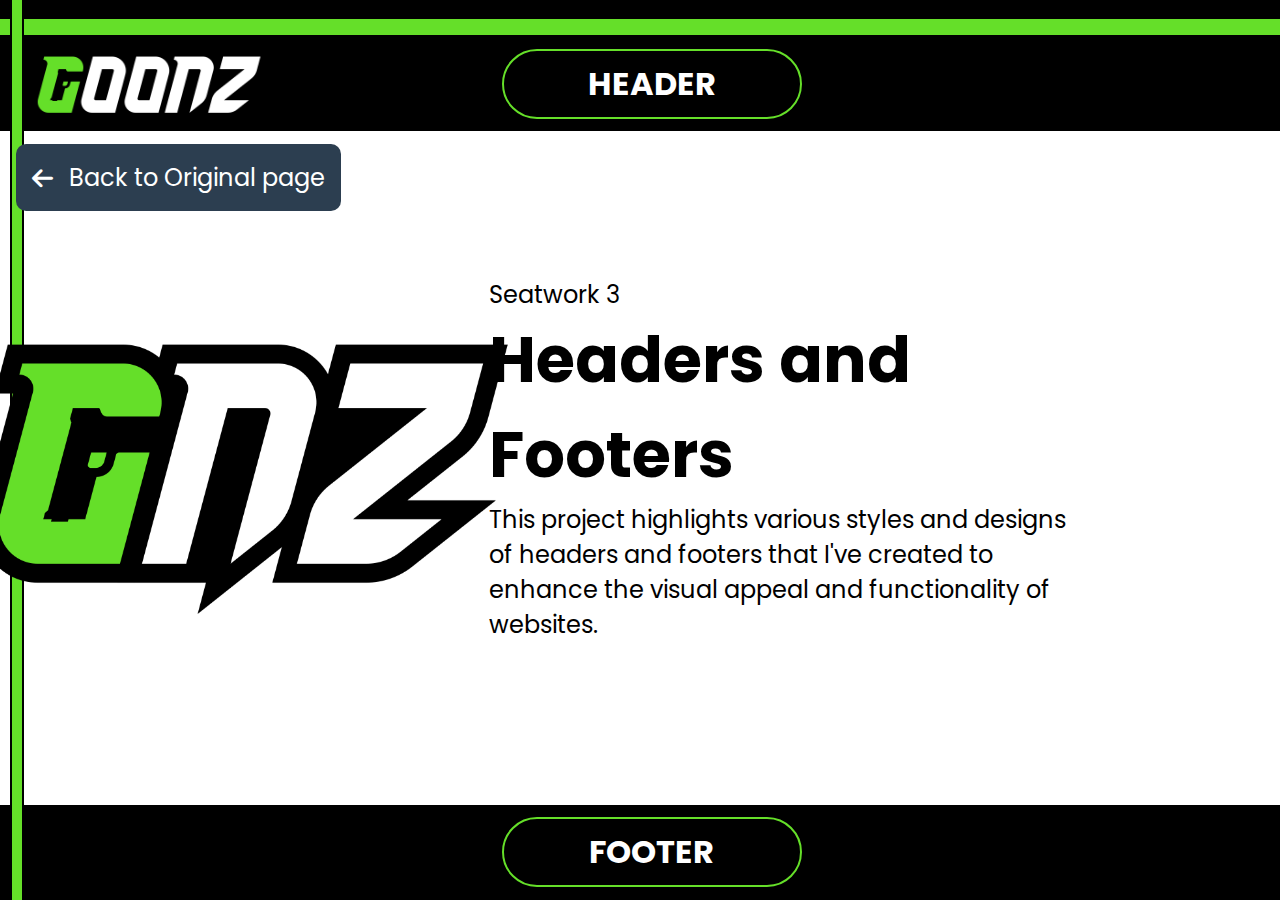
<file: index.html>
<!DOCTYPE html>
<html lang="en">
<head>
    <meta charset="UTF-8">
    <meta name="viewport" content="width=device-width, initial-scale=1.0">
    <title>Header and Footer</title>
    <link rel="stylesheet" href="./assets/css/style.css">
    <link rel="stylesheet" href="./assets/css/nav-final.css">
    <link rel="preconnect" href="https://fonts.googleapis.com">
    <link rel="preconnect" href="https://fonts.gstatic.com" crossorigin>
    <link href="https://fonts.googleapis.com/css2?family=Poppins:ital,wght@0,100;0,200;0,300;0,400;0,500;0,600;0,700;0,800;0,900;1,100;1,200;1,300;1,400;1,500;1,600;1,700;1,800;1,900&display=swap" rel="stylesheet">
    <link rel="stylesheet" href="https://cdnjs.cloudflare.com/ajax/libs/font-awesome/6.5.2/css/all.min.css"/>
</head>
<body>

    <a href="https://notblinkzzz.github.io/WD-Finals/pages/projects/" class="nav-orig"><i class="fa-solid fa-arrow-left"></i><p>	Back to Original page</p></a>

    <div class="first-col-div-container">
        <div class="top-div">
        </div>
        <div class="mid-div">
        </div>
        <div class="bot-div">
            <div class="top-div-container">
                <p>a</p>
            </div>
            <div class="center-div-container">
            </div>
            <div class="bottom-div-container">
            </div>
        </div>
    </div>
    <div class="second-col-div-container">

    </div>
    <div class="third-col-div-container">
        <div class="top-div">
        </div>
        <div class="mid-div">
        </div>
        <div class="bot-div">       <!--dito contents-->
            <div class="top-div-container">
                <div class="img-div">
                    <img src="./assets/img/goonz-b.png" class="logo">
                </div>
                <div class="button-div">
                    <a href="./pages/header-gallery/index.html"><button type="button"><span></span>HEADER </button></a>
                </div>
                <div class="fill">
                </div>
            </div>
            <div class="center-div-container">
                <div class="left-container">
                    <img src="./assets/img/gnz-a.png" class="logo">
                </div>
                <div class="center-container">
                    <div class="for-center">
                        <p>Seatwork 3</p>
                        <h1>Headers and Footers</h1>
                        <p class="sentence">This project highlights various styles and designs of headers and footers that I've created to enhance the visual appeal and functionality of websites.</p>
                    </div>
                </div>
            </div>
            <div class="bottom-div-container">
                <div class="button-div">
                    <a href="./pages/footer-gallery/index.html"><button type="button"><span></span>FOOTER </button></a>
                </div>
            </div>
        </div>
    </div>
</body>
</html>
</file>
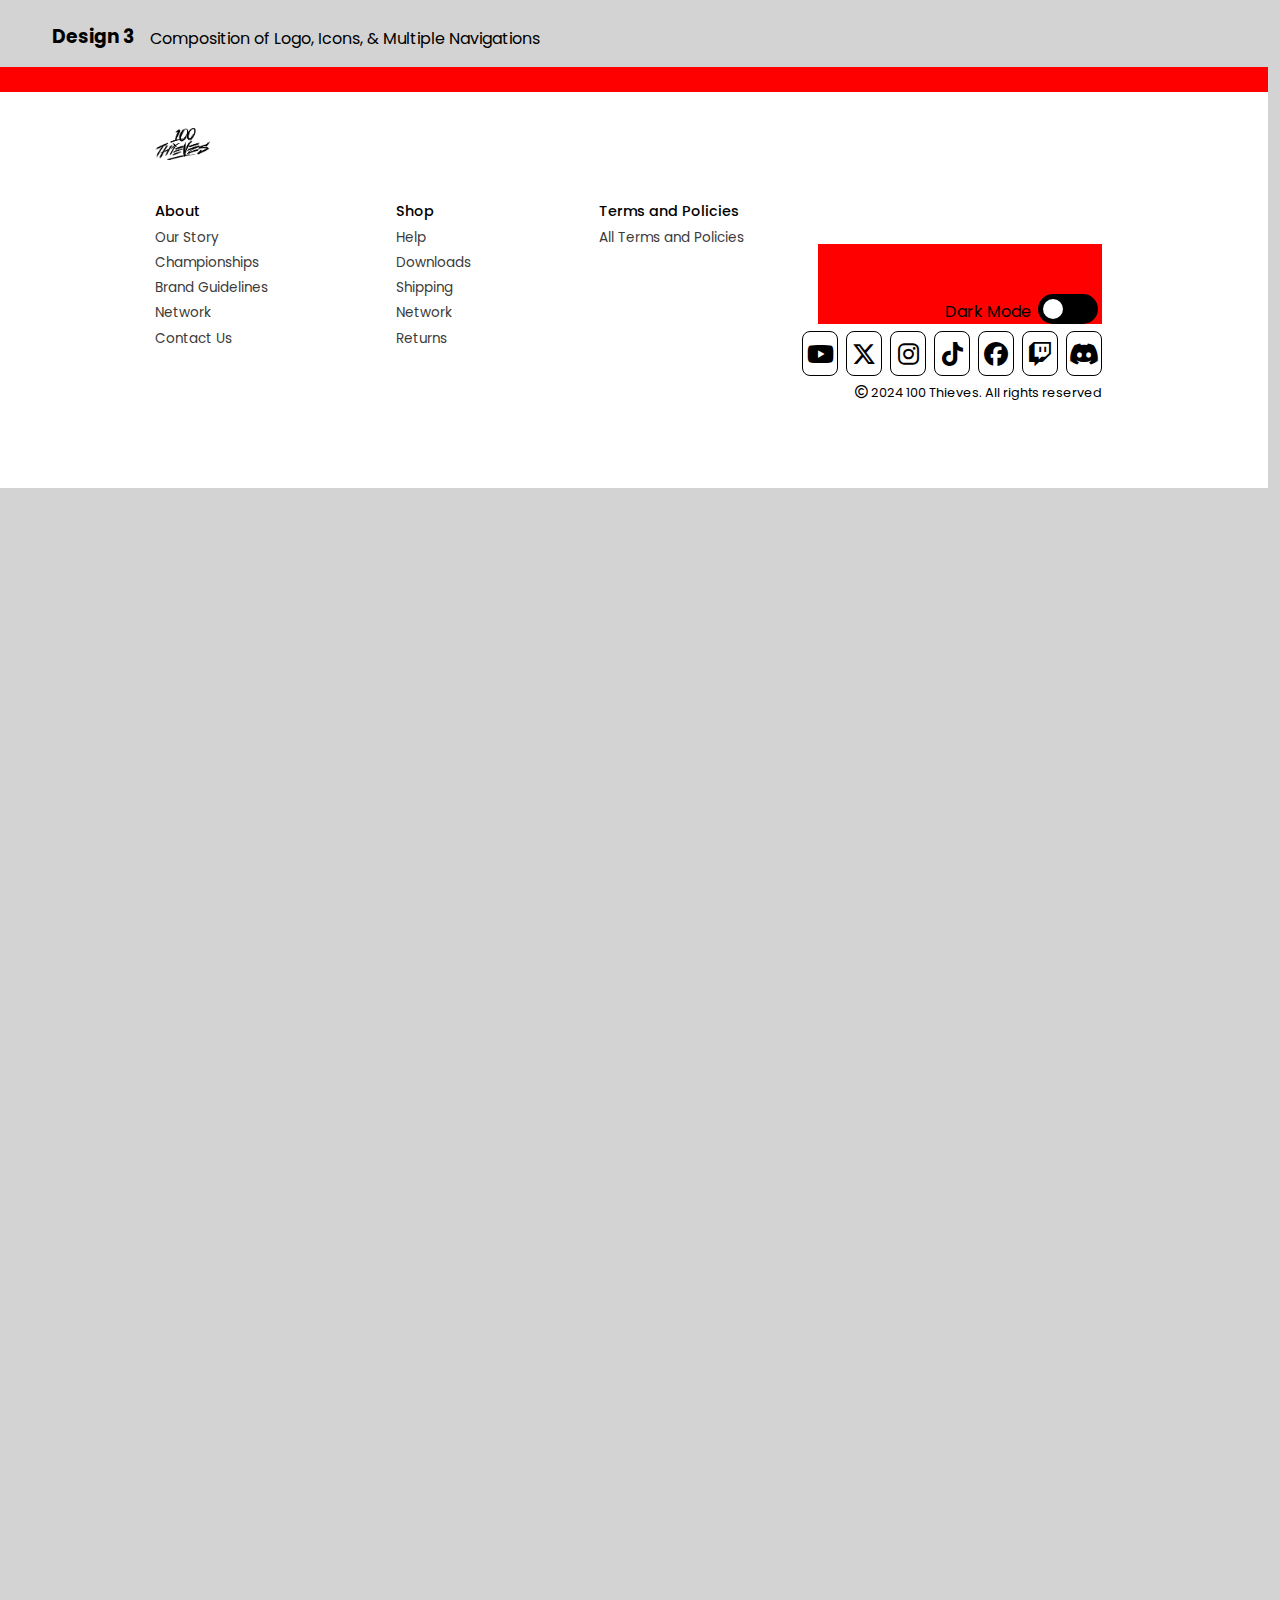
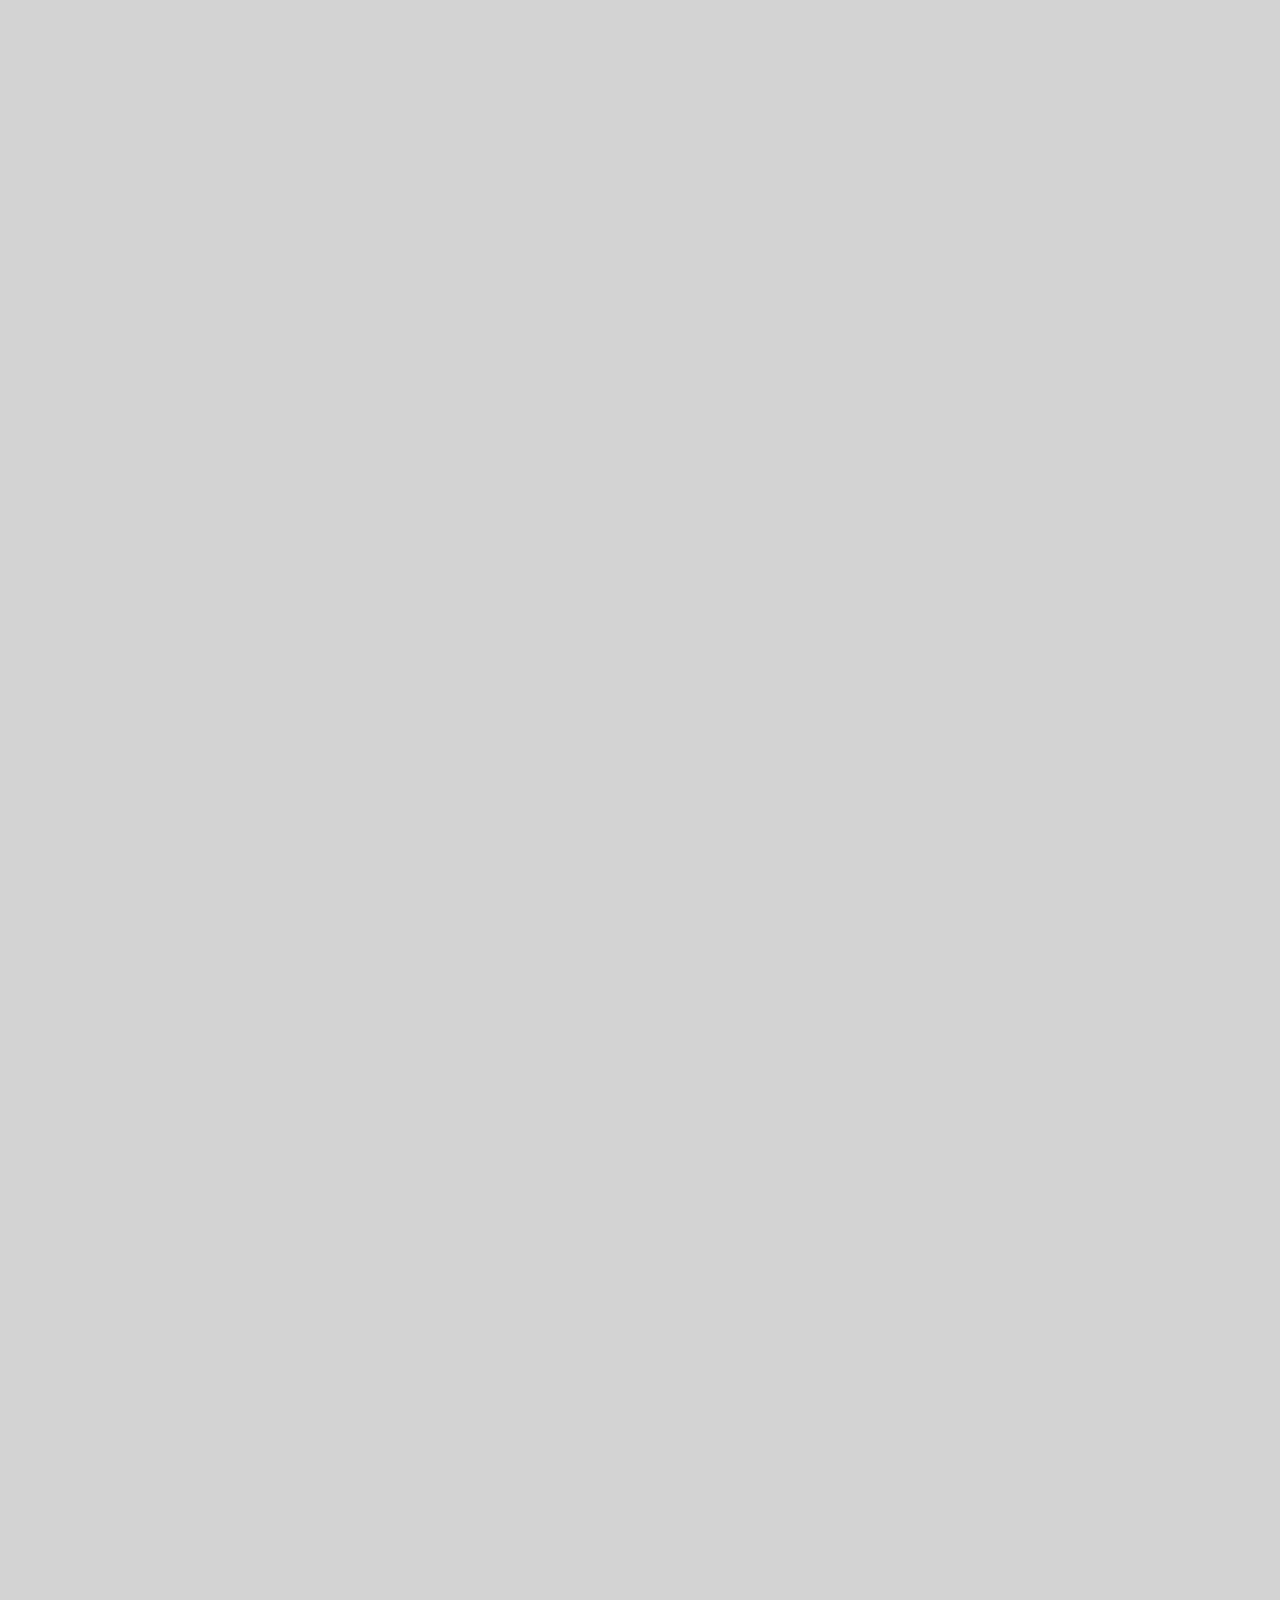
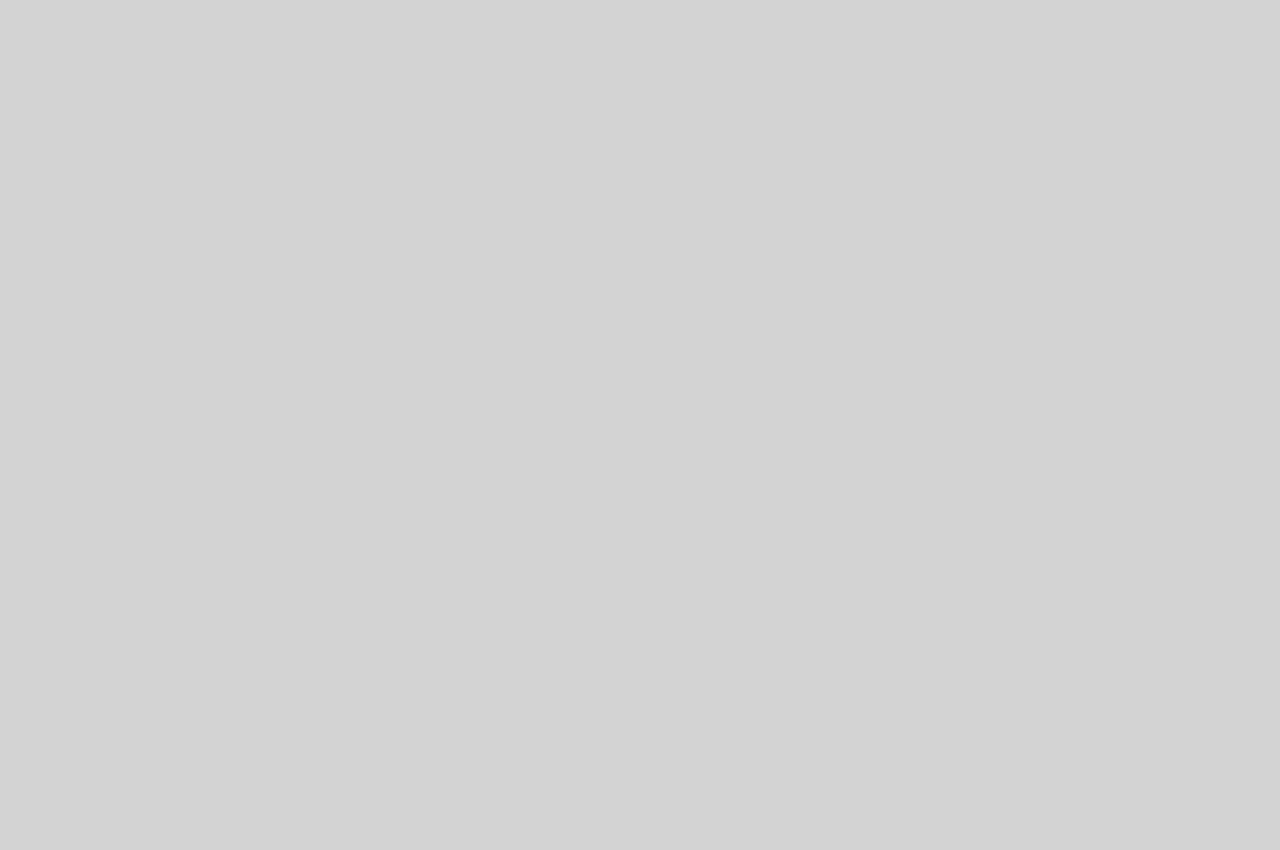
<file: pages/footer-gallery copy/index.html>
<!DOCTYPE html>
<html lang="en">
<head>
    <meta charset="UTF-8">
    <meta name="viewport" content="width=device-width, initial-scale=1.0">
    <title>Footer</title>
        <link rel="stylesheet" href="./assets/css/style.css">
    <link rel="preconnect" href="https://fonts.googleapis.com">
    <link rel="preconnect" href="https://fonts.gstatic.com" crossorigin>
    <link href="https://fonts.googleapis.com/css2?family=Poppins:ital,wght@0,100;0,200;0,300;0,400;0,500;0,600;0,700;0,800;0,900;1,100;1,200;1,300;1,400;1,500;1,600;1,700;1,800;1,900&display=swap" rel="stylesheet">
    <link rel="stylesheet" href="https://cdnjs.cloudflare.com/ajax/libs/font-awesome/6.5.2/css/all.min.css"/>
</head>
<body>
    <section class="design-three-section">
        <h3>Design 3</h3>
        <p>Composition of Logo, Icons, & Multiple Navigations</p>
    </section>
    <div class="container">
        <input type="checkbox" id="darkmode-toggle">
        <label for="darkmode-toggle"></label>
        <header class="design-three-animated-footer">
            <div class="top-div-container">
                <img src="./assets/img/100-thieves-seeklogo.png" class="logo">
            </div>
            <div class="bottom-div-container">
                <div class="left-div-container">
                    <div class="first-col pad">
                        <h1>About</h1>
                        <a href="#">Our Story</a>
                        <a href="#">Championships</a>
                        <a href="#">Brand Guidelines</a>
                        <a href="#">Network</a>
                        <a href="#">Contact Us</a>
                    </div>
                    <div class="second-col pad">
                        <h1>Shop</h1>
                        <a href="#">Help</a>
                        <a href="#">Downloads</a>
                        <a href="#">Shipping</a>
                        <a href="#">Network</a>
                        <a href="#">Returns</a>
                    </div>
                    <div class="third-col pad">
                        <h1>Terms and Policies</h1>
                        <a href="#">All Terms and Policies</a>
                    </div>
                </div>
                <div class="right-div-container">
                    <div class="top-div">
                        <p>Dark Mode</p>

                    </div>
                    <div class="middle-div">
                        <a href=""><i class="fa-brands fa-youtube contents"></i></a>
                        <a href=""><i class="fa-brands fa-x-twitter contents"></i></a>
                        <a href=""><i class="fa-brands fa-instagram contents"></i></a>
                        <a href=""><i class="fa-brands fa-tiktok contents"></i></a>
                        <a href=""><i class="fa-brands fa-facebook contents"></i></a>
                        <a href=""><i class="fa-brands fa-twitch contents"></i></a>
                        <a href=""><i class="fa-brands fa-discord contents"></i></a>
                    </div>
                    <div class="bottom-div">
                        <p class="left-p"><i class="fa-regular fa-copyright"></i> 2024 100 Thieves. All rights reserved</p>
                    </div>
                </div>
            </div>
        </header>
    </div>


</body>
</html>
</file>
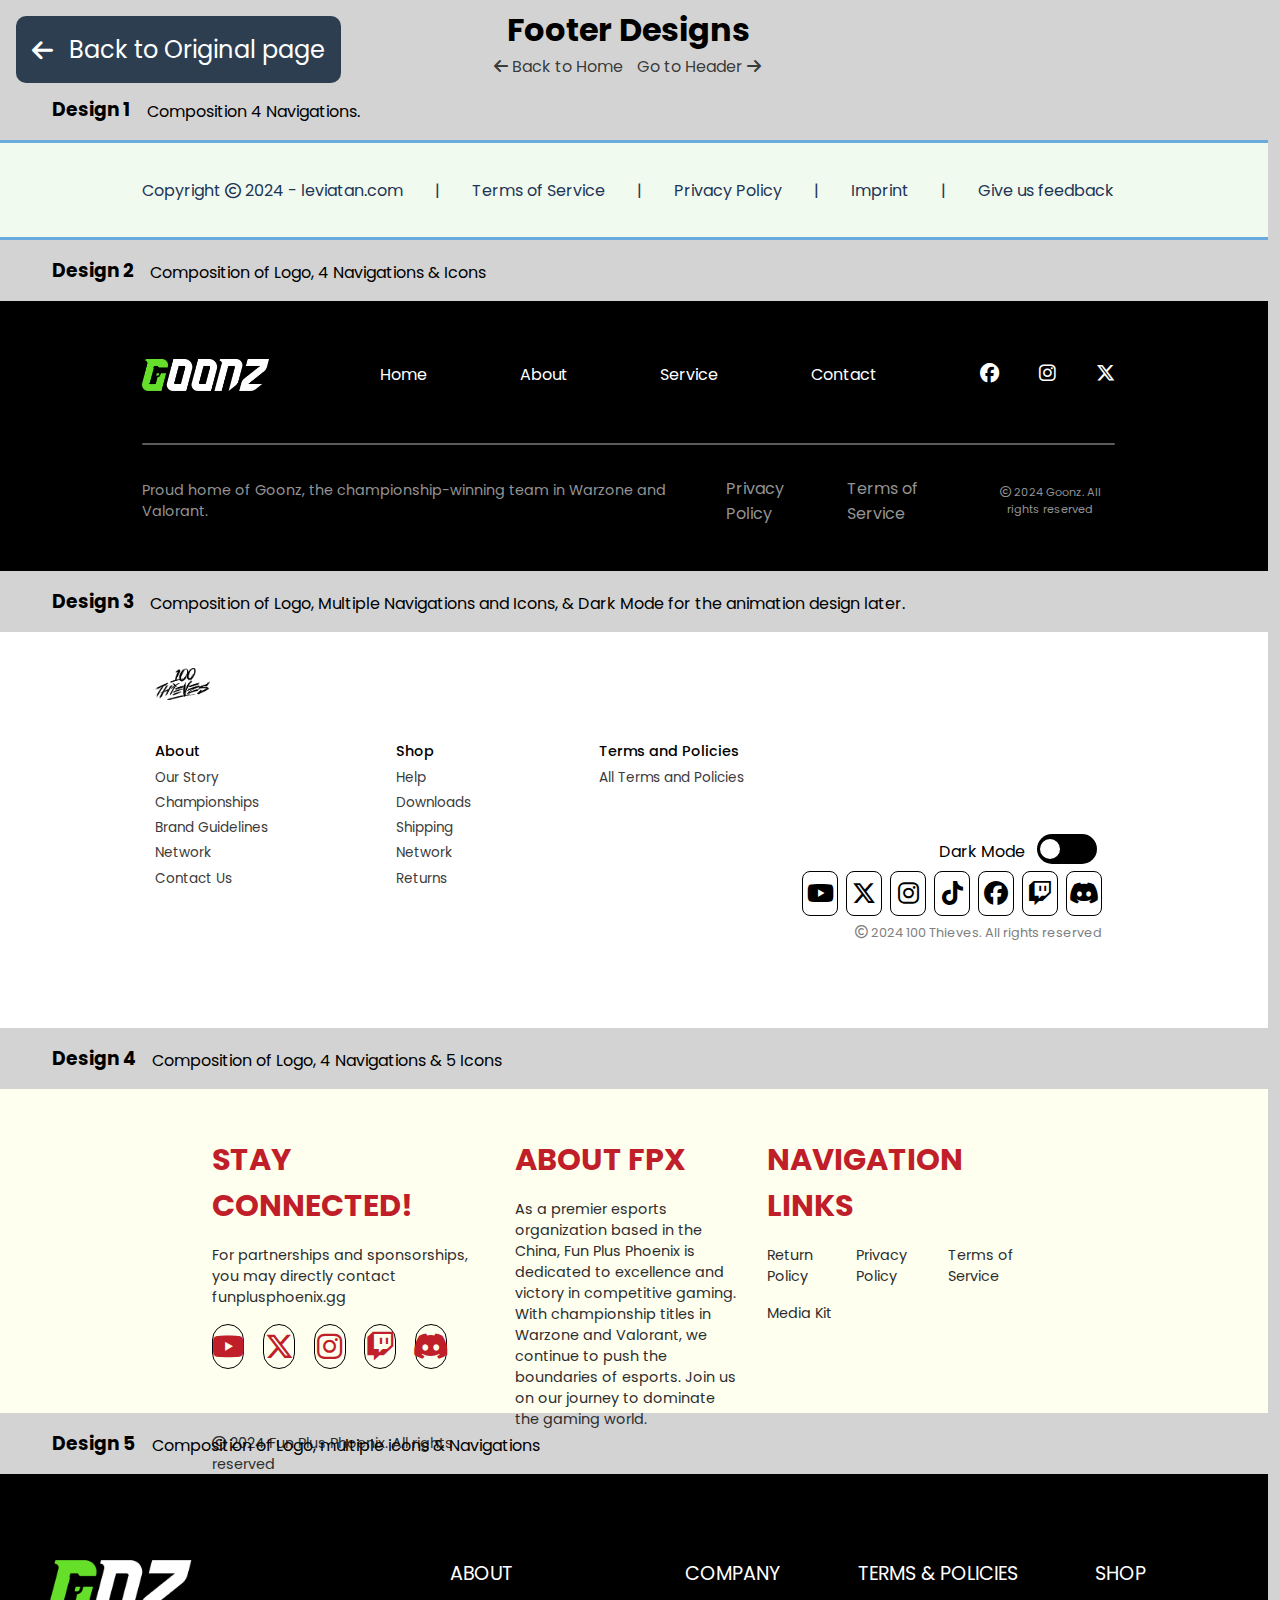
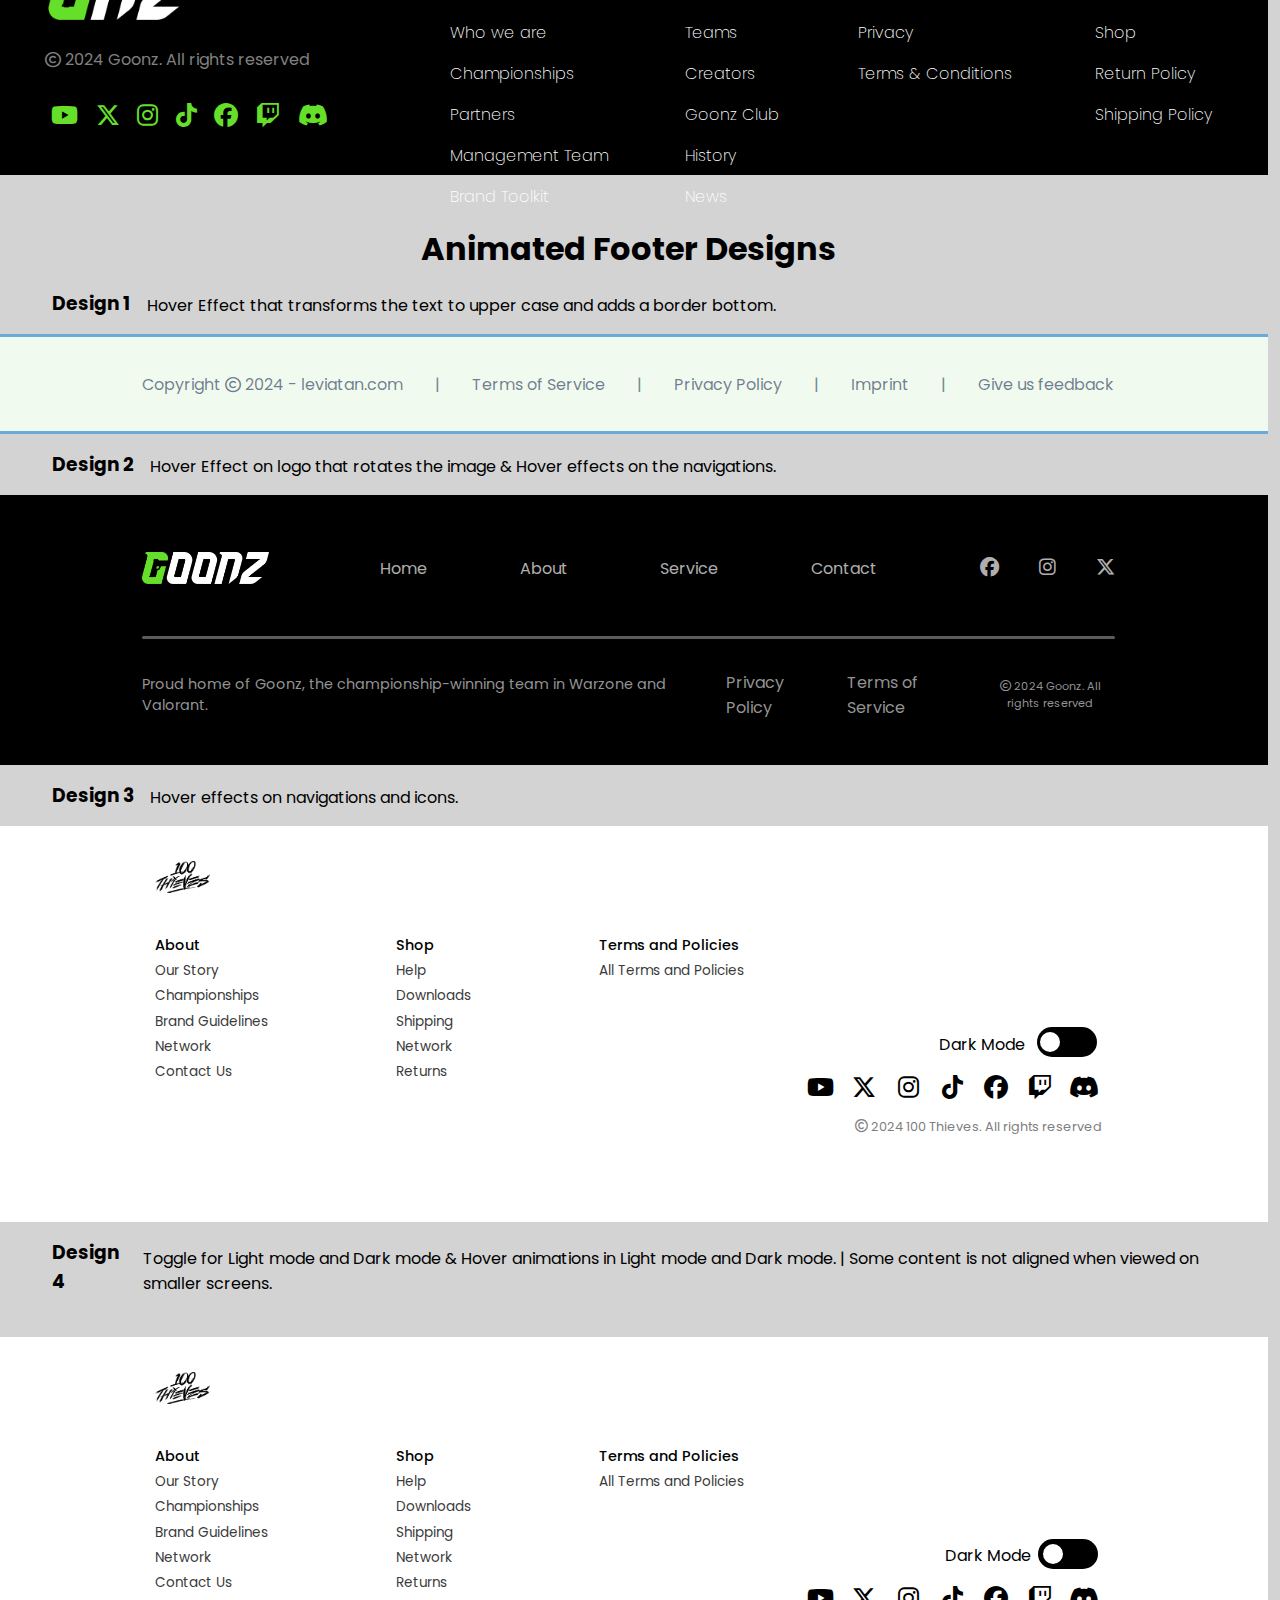
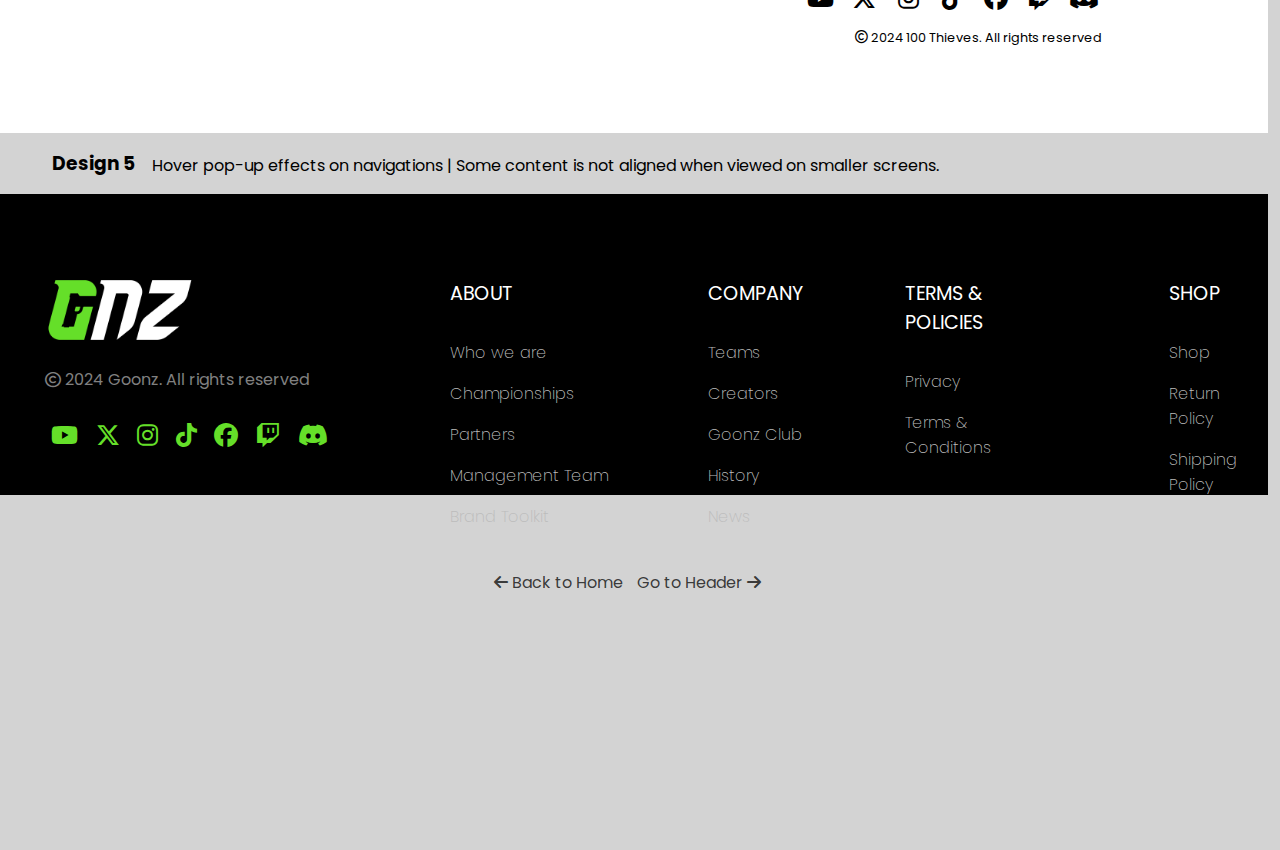
<file: pages/footer-gallery/index.html>
<!DOCTYPE html>
<html lang="en">
<head>
    <meta charset="UTF-8">
    <meta name="viewport" content="width=device-width, initial-scale=1.0">
    <title>Footer</title>
    <link rel="stylesheet" href="./assets/css/style.css">
    <link rel="stylesheet" href="./assets/css/nav-final.css">
    <link rel="preconnect" href="https://fonts.googleapis.com">
    <link rel="preconnect" href="https://fonts.gstatic.com" crossorigin>
    <link href="https://fonts.googleapis.com/css2?family=Poppins:ital,wght@0,100;0,200;0,300;0,400;0,500;0,600;0,700;0,800;0,900;1,100;1,200;1,300;1,400;1,500;1,600;1,700;1,800;1,900&display=swap" rel="stylesheet">
    <link rel="stylesheet" href="https://cdnjs.cloudflare.com/ajax/libs/font-awesome/6.5.2/css/all.min.css"/>
</head>
<body>

    <a href="https://notblinkzzz.github.io/WD-Finals/pages/projects/" class="nav-orig"><i class="fa-solid fa-arrow-left"></i><p>	Back to Original page</p></a>

    <h1 class="footer-designs">Footer Designs</h1>
    <nav class="header-nav">
        <a href="../../index.html" class="back-to-home"><i class="fa-solid fa-arrow-left"></i> Back to Home</a>
        <a href="../../pages/header-gallery/index.html" class="go-to-header"> Go to Header <i class="fa-solid fa-arrow-right"></i></a>
    </nav>

    <section class="design-one-section">                                <!------------------ONE STATIC------------>
        <h3>Design 1</h3>
        <p>Composition 4 Navigations.</p>
    </section>
    <footer class="design-one-footer">
        <nav class="navigation">
            <p class="footer-content">Copyright <i class="fa-regular fa-copyright"></i> 2024 - leviatan.com</p>
            <p class="footer-content"> | </p>
            <a href="#" class="footer-content">Terms of Service</a>
            <p class="footer-content"> | </p>
            <a href="#" class="footer-content">Privacy Policy</a>
            <p class="footer-content"> | </p>
            <a href="#" class="footer-content">Imprint</a>
            <p class="footer-content"> | </p>
            <a href="#" class="footer-content">Give us feedback</a>
        </nav>
    </footer>

    <section class="design-two-section">                      <!------------------TWO STATIC------------>
        <h3>Design 2</h3>
        <p>Composition of Logo, 4 Navigations & Icons</p>
    </section>
    <footer class="design-two-footer">
        <div class="top-div-container">
            <div class="first-row">
                <img src="./assets/img/goonz-a.png" class="logo">
            </div>
            <div class="second-row">
                <nav class="navigation">
                    <a href="" class="navigation-content"> Home </a>
                    <a href="" class="navigation-content"> About </a>
                    <a href="" class="navigation-content"> Service </a>
                    <a href="" class="navigation-content"> Contact </a>
                </nav>
            </div>
            <div class="third-row">
                <a href=""><i class="fa-brands fa-facebook content"></i></a>
                <a href=""><i class="fa-brands fa-instagram content"></i></a>
                <a href=""><i class="fa-brands fa-x-twitter content"></i></a>
            </div>
        </div>
        <div class="line">
        </div>
        <div class="bottom-div-container">
            <div class="first-row">
                <p>Proud home of Goonz, the championship-winning team in Warzone and Valorant.</p>
            </div>
            <div class="second-row">
                <a href="#">Privacy Policy</a>
                <a href="#">Terms of Service</a>
                <p> <i class="fa-regular fa-copyright"></i> 2024 Goonz. All rights reserved</p>
            </div>
        </div>
    </footer>

    <section class="design-three-section">                          <!------------------THREE STATIC------------>
        <h3>Design 3</h3>
        <p>Composition of Logo, Multiple Navigations and Icons, & Dark Mode for the animation design later.</p>
    </section>
    <footer class="design-three-footer">
        <div class="top-div-container">
            <img src="./assets/img/100-thieves-seeklogo.png" class="logo">
        </div>
        <div class="bottom-div-container">
            <div class="left-div-container">
                <div class="first-col pad">
                    <h1>About</h1>
                    <a href="#">Our Story</a>
                    <a href="#">Championships</a>
                    <a href="#">Brand Guidelines</a>
                    <a href="#">Network</a>
                    <a href="#">Contact Us</a>

                </div>
                <div class="second-col pad">
                    <h1>Shop</h1>
                    <a href="#">Help</a>
                    <a href="#">Downloads</a>
                    <a href="#">Shipping</a>
                    <a href="#">Network</a>
                    <a href="#">Returns</a>
                </div>
                <div class="third-col pad">
                    <h1>Terms and Policies</h1>
                    <a href="#">All Terms and Policies</a>
                </div>
            </div>
            <div class="right-div-container">
                <div class="top-div">
                    <div class="text-area">
                        <p>Dark Mode</p>
                    </div>
                    <div class="toggle-div">        <!--FOR TOGGLE BUTTON-->
                        <div class="outer">
                            <div class="inner">
                            </div>
                        </div>
                    </div>
                </div>
                <div class="middle-div">
                    <a href=""><i class="fa-brands fa-youtube contents"></i></a>
                    <a href=""><i class="fa-brands fa-x-twitter contents"></i></a>
                    <a href=""><i class="fa-brands fa-instagram contents"></i></a>
                    <a href=""><i class="fa-brands fa-tiktok contents"></i></a>
                    <a href=""><i class="fa-brands fa-facebook contents"></i></a>
                    <a href=""><i class="fa-brands fa-twitch contents"></i></a>
                    <a href=""><i class="fa-brands fa-discord contents"></i></a>
                </div>
                <div class="bottom-div">
                    <p class="left-p"><i class="fa-regular fa-copyright"></i> 2024 100 Thieves. All rights reserved</p>
                </div>
            </div>
        </div>
    </footer>

    <section class="design-four-section">                      <!------------------FOUR STATIC------------>
        <h3>Design 4</h3>
        <p>Composition of Logo, 4 Navigations & 5 Icons</p>
    </section>
    <footer class="design-four-footer">
            <div class="first-col">
                <h1>STAY CONNECTED!</h1>
                <p>For partnerships and sponsorships, you may directly contact funplusphoenix.gg</p>
                <div class="social-nav">
                    <a href=""><i class="fa-brands fa-youtube contents"></i></a>
                    <a href=""><i class="fa-brands fa-x-twitter contents"></i></a>
                    <a href=""><i class="fa-brands fa-instagram contents"></i></a>
                    <a href=""><i class="fa-brands fa-twitch contents"></i></a>
                    <a href=""><i class="fa-brands fa-discord contents"></i></a>
                </div>
                <p class="padding-p"><i class="fa-regular fa-copyright"></i> 2024 Fun Plus Phoenix. All rights reserved</p>
            </div>
            <div class="second-col">
                <h1>ABOUT FPX</h1>
                <p>As a premier esports organization based in the China, Fun Plus Phoenix is dedicated to excellence and victory in competitive gaming. With championship titles in Warzone and Valorant, we continue to push the boundaries of esports. Join us on our journey to dominate the gaming world. </p>
            </div>
            <div class="third-col">
                <h1>NAVIGATION LINKS</h1>
                <nav class="navigation">
                    <a href="" class="navigation-content"> Return Policy </a>
                    <a href="" class="navigation-content"> Privacy Policy</a>
                    <a href="" class="navigation-content"> Terms of Service </a>
                </nav>
                <a href="" class="navigation-content"> Media Kit </a>
            </div>
    </footer>

    <section class="design-five-section">                               <!------------------FIVE STATIC------------>
        <h3>Design 5</h3>
        <p>Composition of Logo, multiple icons & Navigations</p>
    </section>
    <footer class="design-five-footer">
        <div class="left-div-container">
            <div class="left-top-div-container">
                <img src="./assets/img/gnz-b.png" class="logo">
            </div>
            <div class="left-middle-div-container">
                <p class="left-p"><i class="fa-regular fa-copyright"></i> 2024 Goonz. All rights reserved</p>
            </div>
            <div class="left-bottom-div-container">
                <a href=""><i class="fa-brands fa-youtube content"></i></a>
                <a href=""><i class="fa-brands fa-x-twitter content"></i></a>
                <a href=""><i class="fa-brands fa-instagram content"></i></a>
                <a href=""><i class="fa-brands fa-tiktok content"></i></a>
                <a href=""><i class="fa-brands fa-facebook content"></i></a>
                <a href=""><i class="fa-brands fa-twitch content"></i></a>
                <a href=""><i class="fa-brands fa-discord content"></i></a>
            </div>
        </div>
        <div class="right-div-container">
            <div class="first-col pad">
                <h1>ABOUT</h1>
                <a href="#">Who we are</a>
                <a href="#">Championships</a>
                <a href="#">Partners</a>
                <a href="#">Management Team</a>
                <a href="#">Brand Toolkit</a>
            </div>
            <div class="second-col pad">
                <h1>COMPANY</h1>
                <a href="#">Teams</a>
                <a href="#">Creators</a>
                <a href="#">Goonz Club</a>
                <a href="#">History</a>
                <a href="#">News</a>
            </div>
            <div class="third-col pad">
                <h1>TERMS & POLICIES</h1>
                <a href="#">Privacy</a>
                <a href="#">Terms & Conditions</a>
            </div>
            <div class="fourth-col pad">
                <h1>SHOP</h1>
                <a href="#">Shop</a>
                <a href="#">Return Policy</a>
                <a href="#">Shipping Policy</a>
            </div>
        </div>
    </footer>



    <!-- ANIMATED -->
    <br>
    <br>
    <h1 class="footer-designs">Animated Footer Designs</h1>

    <section class="design-one-section">                                <!------------------ONE ANIMATED------------>
        <h3>Design 1</h3>
        <p>Hover Effect that transforms the text to upper case and adds a border bottom.</p>
    </section>
    <footer class="design-one-animated-footer">
        <nav class="navigation">
            <p class="footer-content">Copyright <i class="fa-regular fa-copyright"></i> 2024 - leviatan.com</p>
            <p class="footer-content"> | </p>
            <a href="#" class="footer-content">Terms of Service</a>
            <p class="footer-content"> | </p>
            <a href="#" class="footer-content">Privacy Policy</a>
            <p class="footer-content"> | </p>
            <a href="#" class="footer-content">Imprint</a>
            <p class="footer-content"> | </p>
            <a href="#" class="footer-content">Give us feedback</a>
        </nav>
    </footer>

    <section class="design-two-section">                      <!------------------TWO STATIC------------>
        <h3>Design 2</h3>
        <p>Hover Effect on logo that rotates the image & Hover effects on the navigations. </p>
    </section>
    <footer class="design-two-animated-footer">
        <div class="top-div-container">
            <div class="first-row">
                <img src="./assets/img/goonz-a.png" class="logo">
            </div>
            <div class="second-row">
                <nav class="navigation">
                    <a href="" class="navigation-content"> Home </a>
                    <a href="" class="navigation-content"> About </a>
                    <a href="" class="navigation-content"> Service </a>
                    <a href="" class="navigation-content"> Contact </a>
                </nav>
            </div>
            <div class="third-row">
                <a href=""><i class="fa-brands fa-facebook content"></i></a>
                <a href=""><i class="fa-brands fa-instagram content"></i></a>
                <a href=""><i class="fa-brands fa-x-twitter content"></i></a>
            </div>
        </div>
        <div class="line">
        </div>
        <div class="bottom-div-container">
            <div class="first-row">
                <p>Proud home of Goonz, the championship-winning team in Warzone and Valorant.</p>
            </div>
            <div class="second-row">
                <a href="#">Privacy Policy</a>
                <a href="#">Terms of Service</a>
                <p> <i class="fa-regular fa-copyright"></i> 2024 Goonz. All rights reserved</p>
            </div>
        </div>
    </footer>

    <section class="design-three-section">                          <!------------------THREE ANIMATED------------>
        <h3>Design 3</h3>
        <p>Hover effects on navigations and icons. </p>
    </section>
    <footer class="design-three-animated-footer">
        <div class="top-div-container">
            <img src="./assets/img/100-thieves-seeklogo.png" class="logo">
        </div>
        <div class="bottom-div-container">
            <div class="left-div-container">
                <div class="first-col pad">
                    <h1>About</h1>
                    <a href="#" class="navigation-content with-effect">Our Story</a>
                    <a href="#" class="navigation-content with-effect">Championships</a>
                    <a href="#" class="navigation-content with-effect">Brand Guidelines</a>
                    <a href="#" class="navigation-content with-effect">Network</a>
                    <a href="#" class="navigation-content with-effect">Contact Us</a>

                </div>
                <div class="second-col pad">
                    <h1>Shop</h1>
                    <a href="#" class="navigation-content with-effect">Help</a>
                    <a href="#" class="navigation-content with-effect">Downloads</a>
                    <a href="#" class="navigation-content with-effect">Shipping</a>
                    <a href="#" class="navigation-content with-effect">Network</a>
                    <a href="#" class="navigation-content with-effect">Returns</a>
                </div>
                <div class="third-col pad">
                    <h1>Terms and Policies</h1>
                    <a href="#" class="navigation-content with-effect">All Terms and Policies</a>
                </div>
            </div>
            <div class="right-div-container">
                <div class="top-div">
                    <div class="text-area">
                        <p>Dark Mode</p>
                    </div>
                    <div class="toggle-div">        <!--FOR TOGGLE BUTTON-->
                        <div class="outer">
                            <div class="inner">
                            </div>
                        </div>
                    </div>
                </div>
                <div class="middle-div">
                    <a href=""><i class="fa-brands fa-youtube contents"></i></a>
                    <a href=""><i class="fa-brands fa-x-twitter contents no-color"></i></a>
                    <a href=""><i class="fa-brands fa-instagram contents no-color"></i></a>
                    <a href=""><i class="fa-brands fa-tiktok contents no-color"></i></a>
                    <a href=""><i class="fa-brands fa-facebook contents"></i></a>
                    <a href=""><i class="fa-brands fa-twitch contents"></i></a>
                    <a href=""><i class="fa-brands fa-discord contents"></i></a>
                </div>
                <div class="bottom-div">
                    <p class="left-p"><i class="fa-regular fa-copyright"></i> 2024 100 Thieves. All rights reserved</p>
                </div>
            </div>
        </div>
    </footer>

    <section class="design-four-section">                                  <!-----------FOURTH ANIMATED--------->
        <h3>Design 4</h3>
        <p>Toggle for Light mode and Dark mode & Hover animations in Light mode and Dark mode. | Some content is not aligned when viewed on smaller screens.</p>
    </section>
    <div class="container-four">
        <input type="checkbox" id="darkmode-toggle">
        <label for="darkmode-toggle"></label>
        <footer class="design-four-animated-footer">
            <div class="top-div-container">
                <img src="./assets/img/100-thieves-seeklogo.png" class="logo">
            </div>
            <div class="bottom-div-container">
                <div class="left-div-container">
                    <div class="first-col">
                        <h1>About</h1>
                        <a href="#" class="navigation-content with-effect">Our Story</a>
                        <a href="#" class="navigation-content with-effect">Championships</a>
                        <a href="#" class="navigation-content with-effect">Brand Guidelines</a>
                        <a href="#" class="navigation-content with-effect">Network</a>
                        <a href="#" class="navigation-content with-effect">Contact Us</a>
                    </div>
                    <div class="second-col">
                        <h1>Shop</h1>
                        <a href="#" class="navigation-content with-effect">Help</a>
                        <a href="#" class="navigation-content with-effect">Downloads</a>
                        <a href="#" class="navigation-content with-effect">Shipping</a>
                        <a href="#" class="navigation-content with-effect">Network</a>
                        <a href="#" class="navigation-content with-effect">Returns</a>
                    </div>
                    <div class="third-col">
                        <h1>Terms and Policies</h1>
                        <a href="#" class="navigation-content with-effect">All Terms and Policies</a>
                    </div>
                </div>
                <div class="right-div-container">
                    <div class="top-div">
                        <p class="dark">Dark Mode </p>
                        <p class="light">Light Mode</p>
                    </div>
                    <div class="middle-div">
                        <a href=""><i class="fa-brands fa-youtube contents"></i></a>
                        <a href=""><i class="fa-brands fa-x-twitter contents no-color"></i></a>
                        <a href=""><i class="fa-brands fa-instagram contents no-color"></i></a>
                        <a href=""><i class="fa-brands fa-tiktok contents no-color"></i></a>
                        <a href=""><i class="fa-brands fa-facebook contents"></i></a>
                        <a href=""><i class="fa-brands fa-twitch contents"></i></a>
                        <a href=""><i class="fa-brands fa-discord contents"></i></a>
                    </div>
                    <div class="bottom-div">
                        <p class="left-p"><i class="fa-regular fa-copyright"></i> 2024 100 Thieves. All rights reserved</p>
                    </div>
                </div>
            </div>
        </footer>
    </div>

    <section class="design-five-section">                               <!------------------FIFTH ANIMATED------------>
        <h3>Design 5</h3>
        <p>Hover pop-up effects on navigations | Some content is not aligned when viewed on smaller screens.</p>
    </section>
    <footer class="design-five-animated-footer">
        <div class="left-div-container">
            <div class="left-top-div-container">
                <img src="./assets/img/gnz-b.png" class="logo">
            </div>
            <div class="left-middle-div-container">
                <p class="left-p"><i class="fa-regular fa-copyright"></i> 2024 Goonz. All rights reserved</p>
            </div>
            <div class="left-bottom-div-container">
                <a href=""><i class="fa-brands fa-youtube content"></i></a>
                <a href=""><i class="fa-brands fa-x-twitter content"></i></a>
                <a href=""><i class="fa-brands fa-instagram content"></i></a>
                <a href=""><i class="fa-brands fa-tiktok content"></i></a>
                <a href=""><i class="fa-brands fa-facebook content"></i></a>
                <a href=""><i class="fa-brands fa-twitch content"></i></a>
                <a href=""><i class="fa-brands fa-discord content"></i></a>
            </div>
        </div>
        <div class="right-div-container">
            <div class="first-col pad">
                <h1>ABOUT</h1>
                <a href="#" class="contents">Who we are <i class="fa-solid fa-arrow-right-long arrow"></i> </a>
                <a href="#" class="contents">Championships <i class="fa-solid fa-arrow-right-long arrow"></i></a>
                <a href="#" class="contents">Partners <i class="fa-solid fa-arrow-right-long arrow"></i></a>
                <a href="#" class="contents">Management Team <i class="fa-solid fa-arrow-right-long arrow"></i></a>
                <a href="#" class="contents">Brand Toolkit <i class="fa-solid fa-arrow-right-long arrow"></i></a>
            </div>
            <div class="second-col pad">
                <h1>COMPANY</h1>
                <a href="#" class="contents">Teams <i class="fa-solid fa-arrow-right-long arrow"></i></a>
                <a href="#" class="contents">Creators <i class="fa-solid fa-arrow-right-long arrow"></i></a>
                <a href="#" class="contents">Goonz Club <i class="fa-solid fa-arrow-right-long arrow"></i></a>
                <a href="#" class="contents">History <i class="fa-solid fa-arrow-right-long arrow"></i></a>
                <a href="#" class="contents">News <i class="fa-solid fa-arrow-right-long arrow"></i></a>
            </div>
            <div class="third-col pad">
                <h1>TERMS & POLICIES</h1>
                <a href="#" class="contents">Privacy <i class="fa-solid fa-arrow-right-long arrow"></i></a>
                <a href="#" class="contents">Terms & Conditions <i class="fa-solid fa-arrow-right-long arrow"></i></a>
            </div>
            <div class="fourth-col pad ">
                <h1>SHOP</h1>
                <a href="#" class="contents target">Shop <i class="fa-solid fa-arrow-right-long arrow"></i></a>
                <a href="#" class="contents">Return Policy <i class="fa-solid fa-arrow-right-long arrow"></i></a>
                <a href="#" class="contents">Shipping Policy <i class="fa-solid fa-arrow-right-long arrow"></i></a>
            </div>
        </div>
    </footer>

    <br>
    <br>
    <br>
    <nav class="header-nav">
        <a href="../../index.html" class="back-to-home"><i class="fa-solid fa-arrow-left"></i> Back to Home</a>
        <a href="../../pages/header-gallery/index.html" class="go-to-header"> Go to Header <i class="fa-solid fa-arrow-right"></i></a>
    </nav>

</body>
</html>
</file>
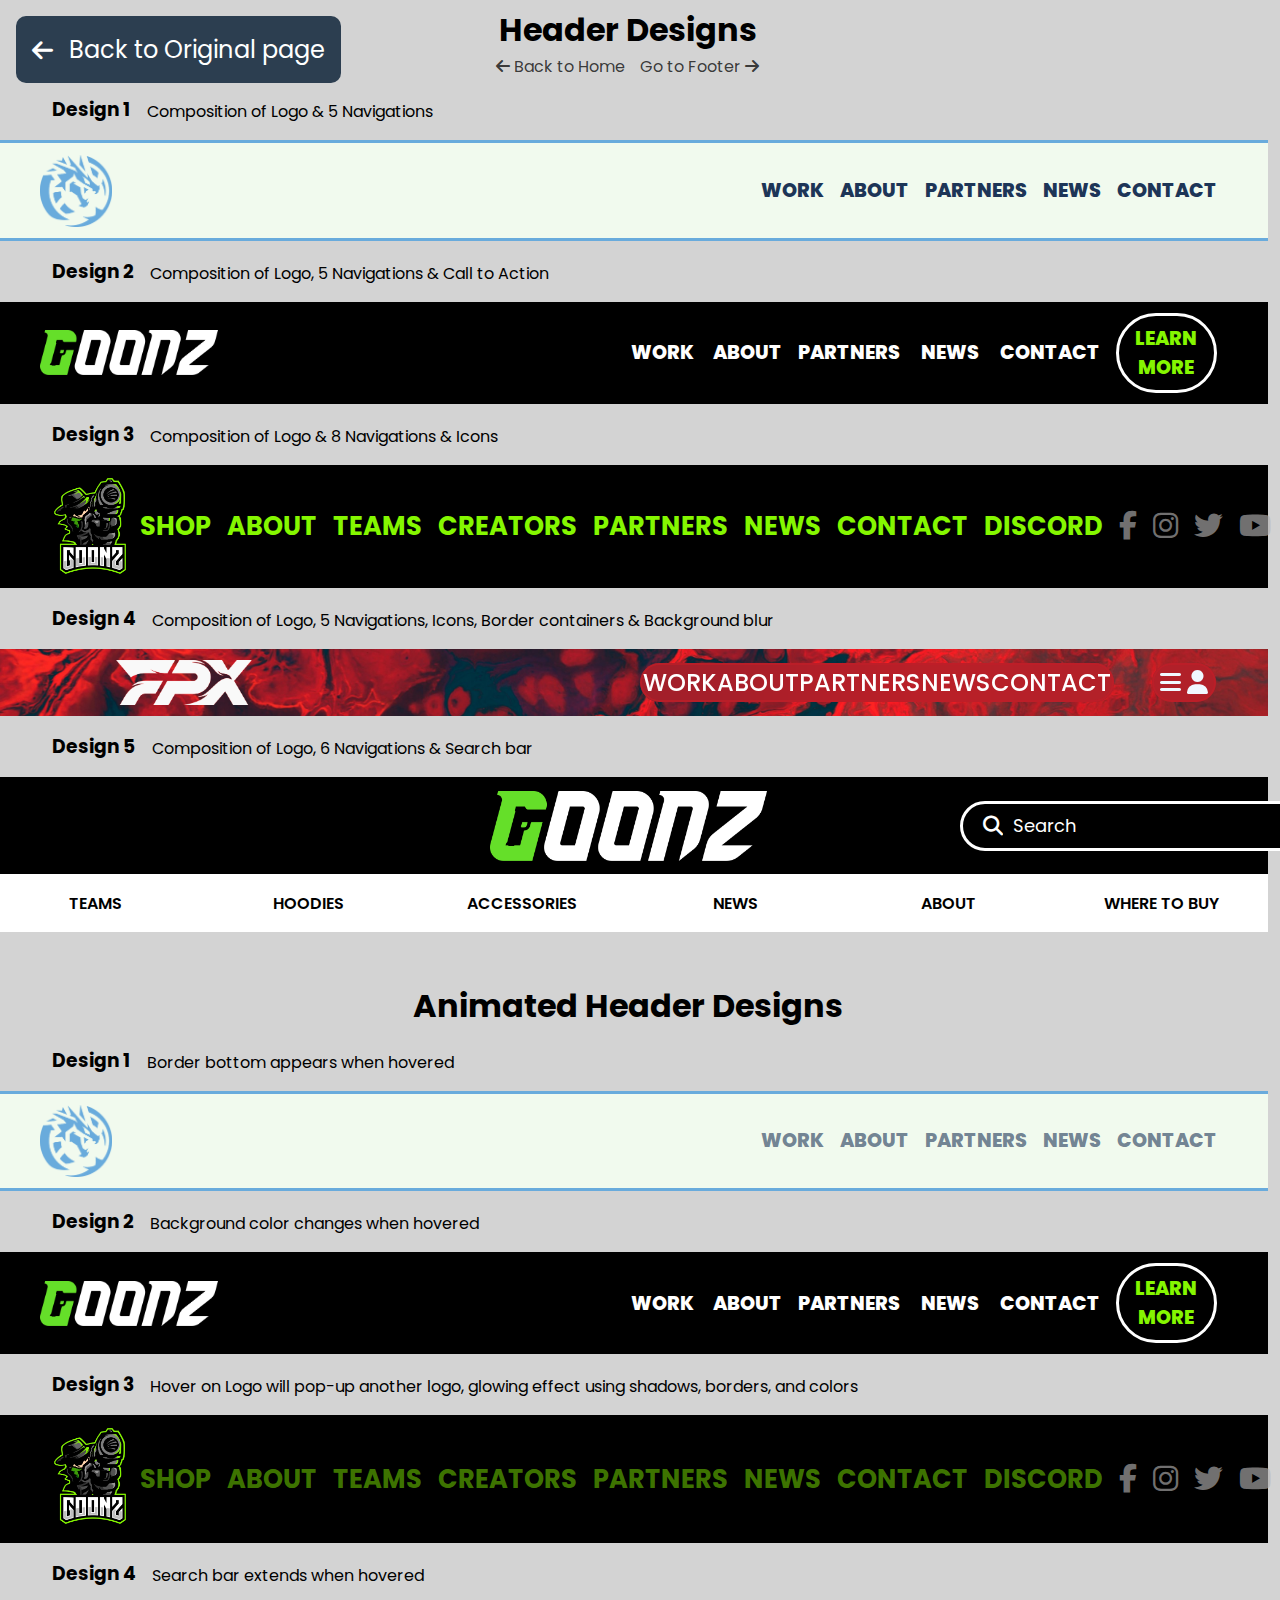
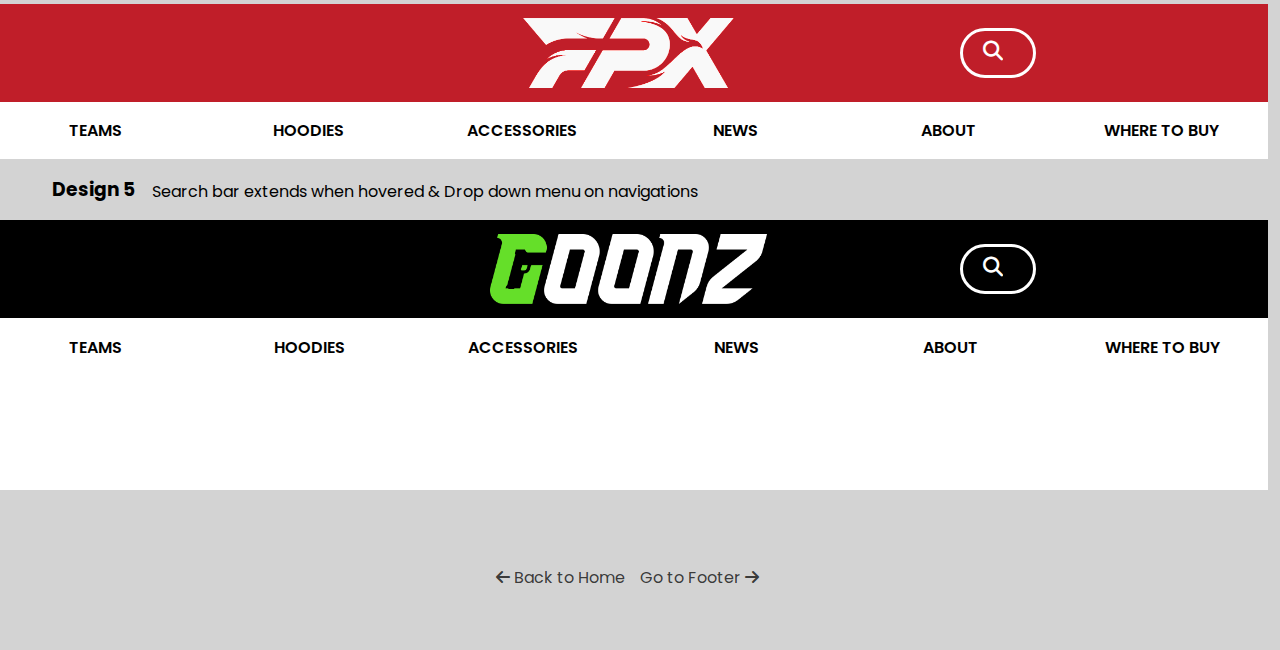
<file: pages/header-gallery/index.html>
<!DOCTYPE html>
<html lang="en">
<head>
    <meta charset="UTF-8">
    <meta name="viewport" content="width=device-width, initial-scale=1.0">
    <title>Header</title>
    <link rel="stylesheet" href="./assets/css/style.css">
    <link rel="stylesheet" href="./assets/css/nav-final.css">
    <link rel="preconnect" href="https://fonts.googleapis.com">
    <link rel="preconnect" href="https://fonts.gstatic.com" crossorigin>
    <link href="https://fonts.googleapis.com/css2?family=Poppins:ital,wght@0,100;0,200;0,300;0,400;0,500;0,600;0,700;0,800;0,900;1,100;1,200;1,300;1,400;1,500;1,600;1,700;1,800;1,900&display=swap" rel="stylesheet">
    <link rel="stylesheet" href="https://cdnjs.cloudflare.com/ajax/libs/font-awesome/6.5.2/css/all.min.css"/>
</head>
<body>

    <a href="https://notblinkzzz.github.io/WD-Finals/pages/projects/" class="nav-orig"><i class="fa-solid fa-arrow-left"></i><p>	Back to Original page</p></a>

    <h1 class="header-designs">Header Designs</h1>
        <nav class="header-nav">
            <a href="../../index.html" class="back-to-home"><i class="fa-solid fa-arrow-left"></i> Back to Home</a>
            <a href="../footer-gallery/index.html" class="go-to-footer"> Go to Footer <i class="fa-solid fa-arrow-right"></i></a>
        </nav>
    <section class="design-one-section">
        <h3>Design 1</h3>
        <p>Composition of Logo & 5 Navigations</p>
    </section>
    <header class="design-one-header">
        <img src="./assets/img/lev-logo.png" class="logo">
        <nav class="navigation">
            <a href="" class="navigation-content"> WORK </a>
            <a href="" class="navigation-content"> ABOUT </a>
            <a href="" class="navigation-content"> PARTNERS </a>
            <a href="" class="navigation-content"> NEWS </a>
            <a href="" class="navigation-content"> CONTACT </a>
        </nav>
    </header>

    <section class="design-two-section">
        <h3>Design 2</h3>
        <p>Composition of Logo, 5 Navigations & Call to Action</p>
    </section>
    <header class="design-two-header">
        <img src="./assets/img/goonz-a.png" class="logo">
        <nav class="navigation">
            <a href="" class="navigation-content"> WORK </a>
            <a href="" class="navigation-content"> ABOUT </a>
            <a href="" class="navigation-content"> PARTNERS </a>
            <a href="" class="navigation-content"> NEWS </a>
            <a href="" class="navigation-content"> CONTACT </a>
            <a href="" class="navigation-content call-to-action"> LEARN MORE </a>
        </nav>
    </header>

    <section class="design-three-section">
        <h3>Design 3</h3>
        <p>Composition of Logo & 8 Navigations & Icons</p>
    </section>
    <header class="design-three-header">
        <img src="./assets/img/goonz-logo-transparent.png" class="logo">
            <nav class="navigation">
                <a href="" class="navigation-content"> SHOP </a>
                <a href="" class="navigation-content"> ABOUT </a>
                <a href="" class="navigation-content"> TEAMS </a>
                <a href="" class="navigation-content"> CREATORS </a>
                <a href="" class="navigation-content"> PARTNERS </a>
                <a href="" class="navigation-content"> NEWS </a>
                <a href="" class="navigation-content"> CONTACT </a>
                <a href="" class="navigation-content"> DISCORD </a>
                <a href="" class="navigation-icon"> <i class="fa-brands fa-facebook-f"></i> </a>
                <a href="" class="navigation-icon"> <i class="fa-brands fa-instagram"></i> </a>
                <a href="" class="navigation-icon"> <i class="fa-brands fa-twitter"></i> </a>
                <a href="" class="navigation-icon"> <i class="fa-brands fa-youtube"></i> </a>
            </nav>
    </header>

    <section class="design-four-section">
        <h3>Design 4</h3>
        <p>Composition of Logo, 5 Navigations, Icons, Border containers & Background blur</p>
    </section>
    <header class="design-four-header">
        <img src="./assets/img/fpx-logo-white.png" class="logo">
        <div class="nav-border-left">
            <nav class="navigation">
                <a href="" class="navigation-content"> WORK </a>
                <a href="" class="navigation-content"> ABOUT </a>
                <a href="" class="navigation-content"> PARTNERS </a>
                <a href="" class="navigation-content"> NEWS </a>
                <a href="" class="navigation-content"> CONTACT </a>
            </nav>
        </div>
        <div class="nav-border-right">
            <nav class="navigation-right">
                <a href="" class="navigation-right-icon"> <i class="fa-solid fa-bars"></i> </a>
                <a href="" class="navigation-right-icon"> <i class="fa-solid fa-user"></i> </a>
            </nav>
        </div>
    </header>

    <section class="design-five-section">
        <h3>Design 5</h3>
        <p>Composition of Logo, 6 Navigations & Search bar</p>
    </section>
    <header class="design-five-header">
        <div class="top-div">
            <img src="./assets/img/goonz-a.png" class="logo">
            <div class="box">
                <i class="fa-solid fa-magnifying-glass"></i>
                <input type="text" placeholder="Search">
            </div>

        </div>
        <div class="bottom-div">
            <nav class="navigation">
                <a href="" class="navigation-content one"> TEAMS </a>
                <a href="" class="navigation-content"> HOODIES </a>
                <a href="" class="navigation-content"> ACCESSORIES </a>
                <a href="" class="navigation-content"> NEWS </a>
                <a href="" class="navigation-content"> ABOUT </a>
                <a href="" class="navigation-content"> WHERE TO BUY </a>
            </nav>
        </div>
    </header>


    <!-- ANIMATED -->
    <br>
    <br>
    <h1 class="header-designs">Animated Header Designs</h1>

    <section class="design-one-section">
        <h3>Design 1</h3>
        <p>Border bottom appears when hovered </p>
    </section>
    <header class="design-one-animated-header">
        <img src="./assets/img/lev-logo.png" class="logo">
        <nav class="navigation">
            <a href="" class="navigation-content"> WORK </a>
            <a href="" class="navigation-content"> ABOUT </a>
            <a href="" class="navigation-content"> PARTNERS </a>
            <a href="" class="navigation-content"> NEWS </a>
            <a href="" class="navigation-content"> CONTACT </a>
        </nav>
    </header>

    <section class="design-two-section">
        <h3>Design 2</h3>
        <p>Background color changes when hovered</p>
    </section>
    <header class="design-two-animated-header">
        <img src="./assets/img/goonz-a.png" class="logo">
        <nav class="navigation">
            <a href="" class="navigation-content"> WORK </a>
            <a href="" class="navigation-content"> ABOUT </a>
            <a href="" class="navigation-content"> PARTNERS </a>
            <a href="" class="navigation-content"> NEWS </a>
            <a href="" class="navigation-content"> CONTACT </a>
            <a href="" class="navigation-content call-to-action"> LEARN MORE </a>
        </nav>
    </header>

    <section class="design-three-section">
        <h3>Design 3</h3>
        <p>Hover on Logo will pop-up another logo, glowing effect using shadows, borders, and colors</p>
    </section>
    <header class="design-three-animated-header">
        <div class="pop-up-logo-div">
            <a href=""><img src="./assets/img/goonz-logo-transparent.png" class="logo"></a>
            <a href=""><img src="./assets/img/goonz-a.png" class="pop-up-logo"></a>
        </div>
            <nav class="navigation">
                <a href="" class="navigation-content"> SHOP </a>
                <a href="" class="navigation-content"> ABOUT </a>
                <a href="" class="navigation-content"> TEAMS </a>
                <a href="" class="navigation-content"> CREATORS </a>
                <a href="" class="navigation-content"> PARTNERS </a>
                <a href="" class="navigation-content"> NEWS </a>
                <a href="" class="navigation-content"> CONTACT </a>
                <a href="" class="navigation-content"> DISCORD </a>
                <a href="" class="navigation-icon"> <i class="fa-brands fa-facebook-f"></i> </a>
                <a href="" class="navigation-icon"> <i class="fa-brands fa-instagram"></i> </a>
                <a href="" class="navigation-icon"> <i class="fa-brands fa-twitter"></i> </a>
                <a href="" class="navigation-icon"> <i class="fa-brands fa-youtube"></i> </a>
            </nav>
    </header>
    <section class="design-four-section">
        <h3>Design 4</h3>
        <p>Search bar extends when hovered</p>
    </section>
    <header class="design-four-animated-header">
        <div class="top-div">
            <img src="./assets/img/fpx-logo-white.png" class="logo">
            <div class="box">
                <a href="#"><i class="fa-solid fa-magnifying-glass"></i></a>
                <input type="text" placeholder="Search">
            </div>

        </div>
        <div class="bottom-div">
            <nav class="navigation">
                    <a href="" class="navigation-content teams"> TEAMS </a>
                    <a href="" class="navigation-content hoodies"> HOODIES </a>
                    <a href="" class="navigation-content accessories"> ACCESSORIES </a>
                    <a href="" class="navigation-content news"> NEWS </a>
                    <a href="" class="navigation-content about"> ABOUT </a>
                    <a href="" class="navigation-content where"> WHERE TO BUY </a>
            </nav>
        </div>
    </header>

    <section class="design-five-section">
        <h3>Design 5</h3>
        <p>Search bar extends when hovered & Drop down menu on navigations</p>
    </section>
    <header class="design-five-animated-header">
        <div class="top-div">
            <img src="./assets/img/goonz-a.png" class="logo">
            <div class="box">
                <a href="#"><i class="fa-solid fa-magnifying-glass"></i></a>
                <input type="text" placeholder="Search">
            </div>

        </div>
        <div class="middle-div">
            <div class="drop-down-div-teams">
                <a href="" class="teams">TEAMS</a>
                <a href="#" class="content-teams teams-one">WARZONE</a>
                <a href="#" class="content-teams teams-two">VALORANT</a>
            </div>
            <div class="drop-down-div-hoodies">
                <a href="" class="hoodies">HOODIES</a>
            </div>
            <div class="drop-down-div-accessories">
                <a href="" class="accessories">ACCESSORIES</a>
                <a href="#" class="content-accessories accessories-one">THUMBLERS</a>
                <a href="#" class="content-accessories accessories-two">KEYCHAINS</a>
            </div>
            <div class="drop-down-div-news">
                <a href="" class="news">NEWS</a>
            </div>
            <div class="drop-down-div-about">
                <a href="" class="about">ABOUT</a>
            </div>
            <div class="drop-down-div-where">
                <a href="" class="where">WHERE TO BUY</a>
                <a href="#" class="content-where where-one">LAZADA</a>
                <a href="#" class="content-where where-two">SHOPEE</a>
            </div>
        </div>
    </header>

    <br>
    <br>
    <br>
    <nav class="header-nav">
        <a href="../../index.html" class="back-to-home"><i class="fa-solid fa-arrow-left"></i> Back to Home</a>
        <a href="../footer-gallery/index.html" class="go-to-footer"> Go to Footer <i class="fa-solid fa-arrow-right"></i></a>
    </nav>
</body>
</html>
</file>
<file: assets/css/style.css>
* {
    margin: 0;
    padding: 0;
    box-sizing: border-box;
    font-family: 'Poppins', sans-serif;
}
img:hover {
    cursor: pointer;
}
a {
    text-decoration: none;
}
body {
    display: flex;
    height: 100vh;
    width: 99.98vw;
    background-color: #d3d3d3;
}

.first-col-div-container {
    display: flex;
    flex-direction: column;
    width: .8%;
    height: 100%;

    .top-div {
        display: flex;
        background-color: black;
        height: 2%;
    }
    .mid-div {
        display: flex;
        background-color: #65df29;
        border-top: 1px black solid;
        border-bottom: 1px black solid;
        height: 2%;
    }
    .bot-div {
        display: flex;
        height: 96%;
        flex-direction: column;
        .top-div-container {
            display: flex;
            background-color: black;
            height: 11%;
        }
        .center-div-container {
            display: flex;
            height: 78%;
            background-color: white;
        }
        .bottom-div-container{             
            display: flex;
            height: 11%;
            background-color: black;
        }
    }
}

.second-col-div-container {
    display: flex;
    width: 1.1%;
    height: 100%;
    background-color: #65df29;
    border-left: 2.5px black solid;
    border-right: 2.5px black solid;
}

.third-col-div-container {       
    display: flex;
    flex-direction: column;
    width: 100%;
    height: 100%;

    .top-div {
        display: flex;
        background-color: black;
        height: 2%;
    }
    .mid-div {
        display: flex;
        height: 2%;
        background-color: #65df29;
        border-top: 1px black solid;
        border-bottom: 1px black solid;
    }
    .bot-div {
        display: flex;
        height: 96%;
        flex-direction: column;

        .top-div-container {                    /*TOP*/
            display: flex;
            width: 100%;
            height: 11%;
            background-color: black;

            .img-div {
                display: flex;
                height: 100%;
                width: 33.3333333333%;

                .logo {
                    height: 6em;
                }
            }
            .button-div {
                display: flex;
                height: 100%;
                width: 33.3333333333%;
                align-items: center;
                justify-content: center;

                button {                /*HEADER BUTTON*/
                    position: relative;
                    width: 300px;
                    height: 70px;
                    text-align: center;
                    border: 2px solid #65df29;
                    border-radius: 50px;
                    background: transparent;
                    color: #fff;
                    cursor: pointer;
                    overflow: hidden;
                    transition: 0.3s;
                    font-size: 2rem;
                    z-index: 1;
                    font-weight: 700;
                }
                span {
                    background: #65df29;
                    height: 100%;
                    width: 0%;
                    position: absolute;
                    left: 0;
                    bottom: 0;
                    z-index: -1;
                    transition: 0.3s;
                }
                button:hover span{
                    width: 100%;
                }
                button:hover {
                    color: black;
                }
                button:active span{
                    width: 0;
                }
                button:active {
                    color: #fff;
                }
            }
            .fill {
                display: flex;
                height: 100%;
                width: 33.3333333333%;
            }
        }
        .center-div-container {             /*CONTENTS DIV*/
            display: flex;
            width: 100%;
            height: 78%;
            background-color: white;

            .left-container {               /*IMAGE DIV*/
                display: flex;
                height: 100%;
                width: 35%;
                justify-content: center;
                align-items: center;

                .logo {
                    height: 35vh;
                }

            }
            .center-container {             /*CONTENTS ULET*/
                display: flex;
                height: 100%;

                width: 76.5%;
                flex-direction: column;
                justify-content: center;
                .for-center {
                    display: flex;
                    flex-direction: column;
                    justify-content: center;
                    padding: 1rem 2vw 2rem 2vw;  /*top right bottom left*/
                    width: 80%;
                    height: 60%;
                    p{
                        font-size: 1.5rem;
                    }
                    h1 {
                        font-size: 4rem;
                    }
                }


            }
        }
        .bottom-div-container {             /*BOTTOM DIV*/
            display: flex;
            width: 100%;
            height: 11%;
            background-color: black;
            justify-content: center;

            .button-div {
                display: flex;
                height: 100%;
                width: 87%;
                justify-content: center;
                align-items: center;

                button {
                    position: relative;
                    width: 300px;
                    height: 70px;
                    text-align: center;
                    border: 2px solid #65df29;
                    border-radius: 50px;
                    background: transparent;
                    color: #fff;
                    cursor: pointer;
                    overflow: hidden;
                    transition: 0.3s;
                    font-size: 2rem;
                    z-index: 1;
                    font-weight: 700;
                }
                span {
                    background: #65df29;
                    height: 100%;
                    width: 0%;
                    position: absolute;
                    left: 0;
                    bottom: 0;
                    z-index: -1;
                    transition: 0.3s;
                }
                button:hover span{
                    width: 100%;
                }
                button:hover {
                    color: black;
                }
                button:active span{
                    width: 0;
                }
                button:active {
                    color: #fff;
                }
            }
        }
    }
}
</file>
<file: assets/css/nav-final.css>
& .nav-orig {
    display: flex;
    color: black;
    position: absolute;
    width: fit-content;
    padding: 1rem;
    background: #2C3E50;
    border-radius: 10px;
    left: 1rem;
    top: 9rem;
    z-index: 999;
    gap: 1rem;
    align-items: center;
    color: white;
    text-decoration: none;
    font-size: 1.5rem;
}

& .nav-orig:hover {
    background: #566b81;
    color: rgba(255, 255, 255, 0.712);
}
</file>
<file: pages/footer-gallery copy/assets/css/style.css>
* {
    margin: 0;
    padding: 0;
    box-sizing: border-box;
    font-family: 'Poppins', sans-serif;
}
img:hover {
    cursor: pointer;
}

a {
    text-decoration: none;
}

body {
    display: flex;
    height: 450vh;
    width: 98.2vw;
    padding: .5vw;
    align-items: center;
    flex-direction: column;
    background-color: #d3d3d3;
}

section {
    width: 100vw;
    padding: 1rem 5vw;
    display: flex;
    gap: 1rem;
    align-items: flex-end;
}

.container {
    position: relative;
    width: 100vw;
    height: 46.75vh;
    background-color: red;
    label {
        width: 60px;
        height: 30px;
        position: absolute;
        display: block;
        left: 82%;
        bottom: 39%;
        background-color: black;
        border-radius: 50px;
        cursor: pointer;
        transition: 0.3s;
        z-index: 999;
    }
    label:after {
        content: "";
        width: 20px;
        height: 20px;
        position: absolute;
        top: 5px;
        left: 5px;
        background: white;
        border-radius: 20px;
        transition: 0.3s;
    }
    input {
        width: 0;
        height: 0;
        visibility: hidden;
    }
    input:checked + label {
        background-color: white;
    }
    input:checked + label:after {
        left: 55px;
        transform: translateX(-100%);
        background: black;
    }
    label:active:after{
        width: 25px;
    }
    input:checked + label + .design-three-animated-footer{
        filter: invert(95%) hue-rotate(180deg);     /*THE LABEL IS MISSING WHEN TOGGLED*/
    }

    .design-three-animated-footer {                               /*----------------------THREE-----------------------*/
        display: flex;
        width: 100vw;
        height: 44vh;
        justify-content: space-between;
        padding: 1rem 13vw 5.4rem 13vw;  /*top right bottom left*/
        flex-direction: column;
        background-color: white;

        & > .top-div-container {
            display: flex;
            width: 100%;
            height: 17.5%;
            align-items: flex-end;

            .logo {
                height: 2rem;
            }
        }
        & > .bottom-div-container {
            display: flex;
            width: 100%;
            padding-top: 2.6rem;
            height: 82.5%;

            .left-div-container {
                display: flex;
                width: 70%;
                gap: 8rem;

                h1 {
                    color: black;
                    font-size: .9rem;
                    font-weight: 500;
                }
                a {
                    color: rgb(59, 59, 59);
                    font-size: .85rem;
                    font-weight: 400;
                }
                .first-col,
                .second-col,
                .third-col{
                    display: flex;
                    flex-direction: column;
                    gap: .33rem;
                }
            }
            .right-div-container {
                display: flex;
                width: 30%;
                flex-direction: column;
                justify-content: flex-end;

                .top-div {
                    display: flex;
                    flex-direction: row;
                    justify-content: flex-end;
                    align-items: flex-end;
                    padding-right: 25%;
                    height: 40%;
                    background-color: red;
                }

                .middle-div {
                    display: flex;
                    height: 30%;
                    width: 100%;
                    flex-direction: row;
                    justify-content: flex-end;
                    align-items: flex-end;
                    padding-bottom: .5rem;
                    gap: .5rem;

                    .contents {
                        display: flex;
                        justify-content: center;
                        align-items: center;
                        border-radius: 8px;
                        font-size: 1.5rem;
                        width: 2.811vw;
                        height: 5vh;
                        background-color: white;
                        border: 1.5px black solid;
                        color: black;
                    }

                }
                .bottom-div {
                    display: flex;
                    justify-content: flex-end;
                    font-size: .8rem;
                }
            }
        }
    }
}
</file>
<file: pages/footer-gallery/assets/css/style.css>
* {
    margin: 0;
    padding: 0;
    box-sizing: border-box;
    font-family: 'Poppins', sans-serif;
}
img:hover {
    cursor: pointer;
}

a {
    text-decoration: none;
}

body {
    display: flex;
    height: 450vh;
    width: 98.2vw;
    padding: .5vw;
    align-items: center;
    flex-direction: column;
    background-color: #d3d3d3;
}

section {
    width: 100vw;
    padding: 1rem 5vw;
    display: flex;
    gap: 1rem;
    align-items: flex-end;
}
.header-nav {
    display: flex;
    gap: .9rem;
    margin-left: -2px;

    a {
        color: rgba(0, 0, 0, 0.742);
    }
    a:hover {
        color: black;
    }
}

.design-one-footer {                        /*----------------------FIRST-----------------------*/
    display: flex;
    width: 100vw;
    height: 11.1vh;
    justify-content: space-evenly;
    padding: .7rem 4vw .7rem 4vw;
    align-items: center;
    background-color: #f1faee;
    border-bottom: 3px #69abdc solid;
    border-top: 3px #69abdc solid;

    & > .navigation {
        display: flex;
        gap: 2rem;
        align-items: center;

        & > .footer-content {
            color: #1d3557;
            font-size: 1rem;
        }
    }
}

.design-two-footer {                    /*----------------------SECOND-----------------------*/
    display: flex;
    width: 100vw;
    height: 30vh;
    justify-content: space-between;
    padding: 1rem 12vw 1.5rem 12vw;  /*top right bottom left*/
    background: black;
    flex-direction: column;

    p {
        font-size: .9rem;
    }

    & > .top-div-container {
        display: flex;
        width: 100%;
        height: 50%;
        align-items: center;

        .first-row {
            display: flex;
            width: 15%;
            height: 100%;
            align-items: center;
            .logo {
                height: 2rem;
            }
        }
        .second-row {
            display: flex;
            width: 70%;
            height: 100%;
            justify-content: center;
            align-items: center;
            .navigation {
                display: flex;
                width: 100%;
                flex-direction: row;
                justify-content: space-evenly;
                color: white;
                width: 100%;

                a {
                    color: white;
                }
            }
        }
        .third-row {
            display: flex;
            justify-content: flex-end;
            flex-direction: row;
            gap: 2.5rem;
            align-items: center;
            width: 15%;
            height: 100%;

            .content {
                color: white;
                font-size: 1.2rem;
            }
        }
    }

    & > .line {
        width: 100%;
        height: 1%;
        border-radius: 50px;
        background-color: rgb(91, 91, 91);;
    }

    & > .bottom-div-container {
        width: 100%;
        height: 40%;
        display: flex;
        color: white;
        align-items: center;

        .first-row {
            width: 60%;
            p {
                color: rgb(147, 147, 147);
            }

        }
        .second-row {
            display: flex;
            justify-content: flex-end;
            gap: 3rem;
            width: 40%;
            align-items: center;

            a{
                color: rgb(147, 147, 147);
            }
            p {
                text-align: center;
                font-size: .7rem;
                color: rgb(147, 147, 147);
            }
        }
    }
}

.design-three-footer {                               /*----------------------THIRD STATIC-----------------------*/
    display: flex;
    width: 100vw;
    height: 44vh;
    justify-content: space-between;
    padding: 1rem 13vw 5.4rem 13vw;  /*top right bottom left*/
    background: white;
    flex-direction: column;

    & > .top-div-container {
        display: flex;
        width: 100%;
        height: 17.5%;
        align-items: flex-end;

        .logo {
            height: 2rem;
        }
    }
    & > .bottom-div-container {
        display: flex;
        width: 100%;
        padding-top: 2.6rem;
        height: 82.5%;

        .left-div-container {
            display: flex;
            width: 70%;
            gap: 8rem;

            h1 {
                color: black;
                font-size: .9rem;
                font-weight: 500;
            }
            a {
                color: rgb(59, 59, 59);
                font-size: .85rem;
                font-weight: 400;
            }

            .first-col,
            .second-col,
            .third-col{
                display: flex;
                flex-direction: column;
                gap: .33rem;
            }
        }

        .right-div-container {
            display: flex;
            width: 30%;
            flex-direction: column;
            justify-content: flex-end;

            .top-div {
                display: flex;
                height: 20%;
                gap: .7rem;

                p {
                    color: black;
                }
                .text-area {
                    display: flex;
                    justify-content: flex-end;
                    align-items: flex-end;
                    width: 76%;
                    gap: .5rem;
                }

                .toggle-div {
                    display: flex;
                    width: 24%;
                    align-items: flex-end;

                    .outer {
                        display: flex;
                        width: 60px;
                        height: 30px;
                        background-color: black;
                        border-radius: 50px;
                        align-items: center;
                        padding: 0rem 0vw 0rem .3vw; /*top right bottom left*/

                        .inner {
                            display: flex;
                            width: 20px;
                            height: 20px;
                            background-color: white;
                            border-radius: 20px;
                        }
                    }
                }
            }

            .middle-div {
                display: flex;
                height: 30%;
                width: 100%;
                flex-direction: row;
                justify-content: flex-end;
                align-items: flex-end;
                padding-bottom: .5rem;
                gap: .5rem;

                .contents {
                    display: flex;
                    justify-content: center;
                    align-items: center;
                    border-radius: 8px;
                    font-size: 1.5rem;
                    width: 2.811vw;
                    height: 5vh;
                    background-color: white;
                    border: 1.5px black solid;
                    color: black;
                }

            }
            .bottom-div {
                display: flex;
                justify-content: flex-end;
                font-size: .8rem;
                color: grey;
            }
        }
    }
}

.design-four-footer {                    /*----------------------FOURTH STATIC-----------------------*/
    display: flex;
    width: 100vw;
    height: 36vh;
    justify-content: space-between;
    padding: 3rem 17.5vw 3rem 17.5vw;  /*top right bottom left*/
    background: #FFFFF0;
    flex-direction: row;

    p,
    a {
        font-size: .9rem;
        color: rgb(45, 45, 45);
    }

    h1 {
        font-size: 1.9rem;
        color: #c01e29;
    }

    & > .first-col {
        display: flex;
        width: 33.3333333333%;
        flex-direction: column;
        gap: 1rem;

        .social-nav{
            display: flex;
            height: 20%;
            width: 100%;
            justify-content: space-between;
            padding-right: 2.7rem;

            align-items: center;
            .contents {
                display: flex;
                height: 5vh;
                width: 2.5vw;
                align-items: center;
                justify-content: center;
                border-radius: 50px;
                border: 1.8px black solid;
                font-size: 1.8rem ;
                color: #c01e29;

            }
        }
        .padding-p {
            padding-top: 3rem;
        }
    }
    & > .second-col {
        display: flex;
        width: 33.3333333333%;
        padding: 0rem 2vw 0rem 2vw;  /*top right bottom left*/
        flex-direction: column;
        gap: 1rem;

        p {
            font-size: .9rem;
        }
    }

    & > .third-col {
        display: flex;
        width: 33.3333333333%;
        height: 100%;
        flex-direction: column;
        gap: 1rem;

        .navigation {
            display: flex;
            gap: 1rem;
            width: 100%;

        }
    }


}

.design-five-footer {                                           /*----------------------FIFTH-STATIC----------------------*/
    display: flex;
    width: 100vw;
    height: 23.5vw;
    justify-content: space-between;
    padding: 5.2rem 4.4vw 5.2rem 4.4vw;      /*top right bottom left*/
    align-items: center;
    background: black;

    p {
        color: white;
    }
    .logo {
        height: 4.1rem;
    }
    & > .left-div-container {
        height: 100%;
        width: 31.65vw;
        display: flex;
        flex-direction: column;
        gap: 1.5rem;

        .left-top-div-container {
            display: flex;
            flex-direction: row;
        }

        .left-p {
            color: grey;
        }

        .left-bottom-div-container {
            display: flex;
            padding-left: .39rem;
            padding-top: .44rem;
            gap: 1.1rem;

            .content {
                font-size: 1.5rem;
                color: #65df29;
            }
        }
    }
    & > .right-div-container {
        display: flex;
        flex-direction: row;
        height: 100%;
        width: 59.6vw;
        justify-content: space-between;   /*top right bottom left*/

        h1 {
            color: white;
            font-size: 1.2rem;
            font-weight: 400;
            padding-bottom: 1rem;
        }
        a {
            color: white;
            font-weight: 200;
        }
        .pad {
            padding-top: .1rem;
            gap: 1rem;
        }
        .first-col,
        .second-col,
        .third-col,
        .fourth-col {
            display: flex;
            flex-direction: column;
        }
    }
}

/* ANIMATED */

.design-one-animated-footer {                        /*----------------------FIRST-----------------------*/
    display: flex;
    width: 100vw;
    height: 11.1vh;
    justify-content: space-evenly;
    padding: .7rem 4vw .7rem 4vw;
    align-items: center;
    background-color: #f1faee;
    border-bottom: 3px #69abdc solid;
    border-top: 3px #69abdc solid;

    & > .navigation {
        display: flex;
        gap: 2rem;
        align-items: center;
        
        & > .footer-content {
            color: #1d3557a0;
            transition: 0.4s;
            font-size: 1rem;
        }
        a:hover {
            text-transform: uppercase;
            font-size: .95rem;
            color: #1d3557;
            border-bottom: 2px #69abdc solid;
            margin-bottom: -2px;
            font-weight: 600;
        }
    }
}

.design-two-animated-footer {                    /*----------------------SECOND-----------------------*/
    display: flex;
    width: 100vw;
    height: 30vh;
    justify-content: space-between;
    padding: 1rem 12vw 1.5rem 12vw;  /*top right bottom left*/
    background: black;
    flex-direction: column;

    p {
        font-size: .9rem;
    }

    & > .top-div-container {
        display: flex;
        width: 100%;
        height: 50%;
        align-items: center;

        .first-row {
            display: flex;
            width: 15%;
            height: 100%;
            align-items: center;
            .logo {
                height: 2rem;
            }
            .logo:hover {
                transition: .5s;
                transform: rotateX(90deg);
                transform: rotateY(360deg);
            }
        }
        .second-row {
            display: flex;
            width: 70%;
            height: 100%;
            justify-content: center;
            align-items: center;
            .navigation {
                display: flex;
                width: 100%;
                flex-direction: row;
                justify-content: space-evenly;
                color: white;
                width: 100%;
                a {
                    color: rgba(255, 255, 255, 0.693);
                }
                .navigation-content:hover{
                    border-left: 2px #65df29 solid;
                    margin-right: -7px;
                    padding-left: 5px;
                    color: white;
                }
            }
        }
        .third-row {
            display: flex;
            justify-content: flex-end;
            flex-direction: row;
            gap: 2.5rem;
            align-items: center;
            width: 15%;
            height: 100%;

            .content {
                color: rgba(255, 255, 255, 0.693);
                font-size: 1.2rem;
            }
            .content:hover{
                color: white;
                text-shadow: 0px 5px 10px rgba(255, 255, 255, 0.693);;
            }
        }
    }

    & > .line {
        width: 100%;
        height: 1%;
        border-radius: 50px;
        background-color: rgb(91, 91, 91);
        transition: .5s;
    }

    & > .line:hover {
        background-color: white;
    }

    & > .bottom-div-container {
        width: 100%;
        height: 40%;
        display: flex;
        color: white;
        align-items: center;

        .first-row {
            width: 60%;
            p {
                color: rgb(147, 147, 147);
            }

        }
        .second-row {
            display: flex;
            justify-content: flex-end;
            gap: 3rem;
            width: 40%;
            align-items: center;

            a{
                color: rgb(147, 147, 147);
            }
            p {
                text-align: center;
                font-size: .7rem;
                color: rgb(147, 147, 147);
            }
            a:hover {
                color: rgba(255, 255, 255, 0.782);
            }
        }
    }
}

.design-three-animated-footer {                               /*----------------------THIRD ANIMTAED-----------------------*/
    display: flex;
    width: 100vw;
    height: 44vh;
    justify-content: space-between;
    padding: 1rem 13vw 5.4rem 13vw;  /*top right bottom left*/
    background: white;
    flex-direction: column;

    & > .top-div-container {
        display: flex;
        width: 100%;
        height: 17.5%;
        align-items: flex-end;

        .logo {
            height: 2rem;
        }
    }
    & > .bottom-div-container {
        display: flex;
        width: 100%;
        padding-top: 2.6rem;
        height: 82.5%;

        .left-div-container {
            display: flex;
            width: 70%;
            gap: 8rem;

            h1 {
                color: black;
                font-size: .9rem;
                font-weight: 500;
            }
            a {
                color: rgb(59, 59, 59);
                font-size: .85rem;
                font-weight: 400;
            }

            .first-col,
            .second-col,
            .third-col{
                display: flex;
                flex-direction: column;
                gap: .33rem;
            }

            .with-effect:hover{
                color: rgb(0, 0, 0);
            }
        }

        .right-div-container {
            display: flex;
            width: 30%;
            flex-direction: column;
            justify-content: flex-end;

            .top-div {
                display: flex;
                height: 20%;
                gap: .7rem;

                p {
                    color: black;
                }
                .text-area {
                    display: flex;
                    justify-content: flex-end;
                    align-items: flex-end;
                    width: 76%;
                    gap: .5rem;
                }

                .toggle-div {
                    display: flex;
                    width: 24%;
                    align-items: flex-end;

                    .outer {
                        display: flex;
                        width: 60px;
                        height: 30px;
                        background-color: black;
                        border-radius: 50px;
                        align-items: center;
                        padding: 0rem 0vw 0rem .3vw; /*top right bottom left*/

                        .inner {
                            display: flex;
                            width: 20px;
                            height: 20px;
                            background-color: white;
                            border-radius: 20px;
                        }
                    }
                }
            }

            .middle-div {
                display: flex;
                height: 30%;
                width: 100%;
                flex-direction: row;
                justify-content: flex-end;
                align-items: flex-end;
                padding-bottom: .5rem;
                gap: .5rem;

                .contents {
                    display: flex;
                    justify-content: center;
                    align-items: center;
                    border-radius: 8px;
                    font-size: 1.5rem;
                    width: 2.811vw;
                    height: 5vh;
                    background-color: white;
                    color: black;
                    transition: 0.3s;
                }
                .fa-youtube:hover {
                    background-color: white;
                    border: 1.5px black solid;
                    color: #FF0000;
                }
                .fa-facebook:hover {
                    background-color: white;
                    border: 1.5px black solid;
                    color: #1877F2;
                }
                .fa-twitch:hover {
                    background-color: white;
                    border: 1.5px black solid;
                    color: #6441a5;
                }
                .fa-discord:hover {
                    background-color: white;
                    border: 1.5px black solid;
                    color: #7289da;
                }
                .no-color:hover {
                    background-color: white;
                    border: 1.5px black solid;
                    color: rgba(34, 34, 34, 0.7);
                }
            }
            .bottom-div {
                display: flex;
                justify-content: flex-end;
                font-size: .8rem;
                color: grey;
            }
        }
    }
}

.container-four {                            /*---------------------------FOURTH ANIMATED--------------------------------*/
    position: relative;
    width: 100vw;
    height: 46.75vh;
    label {
        width: 60px;
        height: 30px;
        position: absolute;
        display: block;
        left: 82%;
        bottom: 39%;
        background-color: black;
        border-radius: 50px;
        cursor: pointer;
        transition: 0.3s;
        z-index: 999;
    }
    label:after {
        content: "";
        width: 20px;
        height: 20px;
        position: absolute;
        top: 5px;
        left: 5px;
        background: white;
        border-radius: 20px;
        transition: 0.3s;
    }
    input {
        width: 0;
        height: 0;
        visibility: hidden;
    }
    input:checked + label {
        background-color: white;
    }
    input:checked + label:after {
        left: 55px;
        transform: translateX(-100%);
        background: black;
    }
    label:active:after{
        width: 25px;
    }
    input:checked + label + .design-four-animated-footer{
        filter: invert(100%) hue-rotate(180deg);
    }
    input:checked + label + .design-four-animated-footer .right-div-container .top-div .dark{
        visibility: hidden;
    }
    input:checked + label + .design-four-animated-footer .right-div-container .middle-div .fa-youtube:hover{
        transition: 0s;
        color: #FF0000;
        filter: invert(100%) hue-rotate(180deg);
    }
    input:checked + label + .design-four-animated-footer .right-div-container .middle-div .fa-facebook:hover{
        transition: 0s;
        color: #1877F2;
        filter: invert(100%) hue-rotate(180deg);
    }
    input:checked + label + .design-four-animated-footer .right-div-container .middle-div .fa-twitch:hover{
        transition: 0s;
        color: #6441a5;
        filter: invert(100%) hue-rotate(180deg);
    }
    input:checked + label + .design-four-animated-footer .right-div-container .middle-div .fa-discord:hover{
        transition: 0s;
        color: #7289da;
        filter: invert(100%) hue-rotate(180deg);
    }
    input:checked + label + .design-four-animated-footer .right-div-container .middle-div .no-color:hover{
        transition: 0s;
        color: black;
        filter: invert(100%) hue-rotate(180deg);

    }


    .design-four-animated-footer {                               /*----------------------FOUR------------------------*/           
        display: flex;
        width: 100vw;
        height: 44vh;
        justify-content: space-between;
        padding: 1rem 13vw 5.4rem 13vw;  /*top right bottom left*/
        flex-direction: column;
        background-color: white;

        & > .top-div-container {
            display: flex;
            width: 100%;
            height: 17.5%;
            align-items: flex-end;

            .logo {
                height: 2rem;
            }
        }
        & > .bottom-div-container {
            display: flex;
            width: 100%;
            padding-top: 2.6rem;
            height: 82.5%;

            .left-div-container {
                display: flex;
                width: 70%;
                gap: 8rem;

                h1 {
                    color: black;
                    font-size: .9rem;
                    font-weight: 500;
                }
                a {
                    color: rgb(59, 59, 59);
                    font-size: .85rem;
                    font-weight: 400;
                }
                .first-col,
                .second-col,
                .third-col{
                    display: flex;
                    flex-direction: column;
                    gap: .33rem;
                }

                .with-effect:hover{
                    color: black;
                }
            }
            .right-div-container {
                display: flex;
                width: 30%;
                flex-direction: column;
                justify-content: flex-end;


                .top-div {
                    display: flex;
                    flex-direction: row;
                    justify-content: flex-end;
                    align-items: flex-end;
                    padding-right: 25%;
                    height: 40%;
                    width: 100%;

                    .dark {                     /*SWITCHING TEXT*/
                        position: absolute;
                        background-color: white;
                    }
                }

                .middle-div {
                    display: flex;
                    height: 30%;
                    width: 100%;
                    flex-direction: row;
                    justify-content: flex-end;
                    align-items: flex-end;
                    padding-bottom: .5rem;
                    gap: .5rem;

                    .contents {
                        display: flex;
                        justify-content: center;
                        align-items: center;
                        border-radius: 8px;
                        font-size: 1.5rem;
                        width: 2.811vw;
                        height: 5vh;
                        transition: 0.3s;
                        color: black;
                    }
                    .fa-youtube:hover {
                        background-color: white;
                        border: 1.5px black solid;
                        color: #FF0000;
                    }
                    .fa-facebook:hover {
                        background-color: white;
                        border: 1.5px black solid;
                        color: #1877F2;
                    }
                    .fa-twitch:hover {
                        background-color: white;
                        border: 1.5px black solid;
                        color: #6441a5;
                    }
                    .fa-discord:hover {
                        background-color: white;
                        border: 1.5px black solid;
                        color: #7289da;
                    }
                    .no-color:hover {
                        background-color: white;
                        border: 1.5px black solid;
                        color: rgba(34, 34, 34, 0.7);
                    }
                }
                .bottom-div {
                    display: flex;
                    justify-content: flex-end;
                    font-size: .8rem;
                }
            }
        }
    }
}

.design-five-animated-footer {                                           /*----------------------FIFTH ANIMATED----------------------*/
    display: flex;
    width: 100vw;
    height: 23.5vw;
    justify-content: space-between;
    padding: 5.2rem 0vw 5.2rem 4.4vw;      /*top right bottom left*/
    align-items: center;
    background: black;

    p {
        color: white;
    }
    .logo {
        height: 4.1rem;
    }
    & > .left-div-container {
        height: 100%;
        width: 31.65vw;
        display: flex;
        flex-direction: column;
        gap: 1.5rem;

        .left-top-div-container {
            display: flex;
            flex-direction: row;
        }

        .left-p {
            color: grey;
        }

        .left-bottom-div-container {
            display: flex;
            padding-left: .39rem;
            padding-top: .44rem;
            gap: 1.1rem;

            .content {
                font-size: 1.5rem;
                color: #65df29;
            }
            .content:hover {
                color: #66df29aa;
            }
        }
    }
    & > .right-div-container {
        display: flex;
        flex-direction: row;
        height: 100%;
        width: 64vw;
        justify-content: space-between;   /*top right bottom left*/

        h1 {
            color: white;
            font-size: 1.2rem;
            font-weight: 400;
            padding-bottom: 1rem;
        }
        a {
            color: rgb(188, 188, 188);
            font-weight: 200;
        }
        .pad {
            padding-top: .1rem;
            gap: 1rem;
        }
        .first-col,
        .second-col,
        .third-col,
        .fourth-col {
            display: flex;
            flex-direction: column;
            height: 100%;
            width: 25%;
            .arrow {
                visibility: hidden;
            }
            .contents:hover .arrow {
                transition: 0.3s;
                visibility: visible;
                display: flex;
                justify-content: center;
                align-items: center;
                color: #65df29;
                padding-left: 1rem;
            }
            a:hover{
                font-weight: 400;
                color: white;
            }
            .contents {
                display: flex;
            }
        }

        .first-col {
            .contents {
                width: fit-content;
            }
        }
        .second-col {
            padding-left: 3.33rem;
            .contents {
                width: fit-content;
            }
        }
        .third-col {
            padding-left: 2.9rem;
            .contents {
                width: fit-content;
            }
        }
        .fourth-col {
            padding-left: 6.6rem;
            .contents {
                width: fit-content;
            }
        }
    }
}
</file>
<file: pages/footer-gallery/assets/css/nav-final.css>
& .nav-orig {
    display: flex;
    color: black;
    position: fixed;
    width: fit-content;
    padding: 1rem;
    background: #2C3E50;
    border-radius: 10px;
    left: 1rem;
    top: 1rem;
    z-index: 999;
    gap: 1rem;
    align-items: center;
    color: white;
    text-decoration: none;
    font-size: 1.5rem;
}

& .nav-orig:hover {
    background: #566b81;
    color: rgba(255, 255, 255, 0.712);
}
</file>
<file: pages/header-gallery/assets/css/style.css>
* {
    margin: 0;
    padding: 0;
    box-sizing: border-box;
    font-family: 'Poppins', sans-serif;
}
img:hover {
    cursor: pointer;
}

a {
    text-decoration: none;
}

body {
    display: flex;
    height: 250vh;
    width: 98.2vw;
    padding: .5vw;
    align-items: center;
    flex-direction: column;
    background-color: #d3d3d3;
}
.header-nav {
    display: flex;
    gap: .9rem;
    margin-left: -2px;

    a {
        color: rgba(0, 0, 0, 0.742);
    }
    a:hover {
        color: black;
    }
}

section {
    width: 100vw;
    padding: 1rem 5vw;
    display: flex;
    gap: 1rem;
    align-items: flex-end;
}



.design-one-header {
    display: flex;
    width: 100vw;
    justify-content: space-between;
    padding: .7rem 4vw .7rem 4vw;
    align-items: center;
    background-color: #f1faee;
    border-bottom: 3px #69abdc solid;
    border-top: 3px #69abdc solid;

    .logo {
        height: 8vh;
    }
    & > .navigation {
        display: flex;
        gap: 1rem;
        align-items: center;

        & > .navigation-content {
            color: #1d3557;
            font-weight: 800;
            font-size: 1.2rem;
        }
    }
}

.design-two-header {
    display: flex;
    width: 100vw;
    justify-content: space-between;
    padding: .7rem 4vw .7rem 4vw;
    align-items: center;
    background: black;

    .logo {
        height: 45px;
    }
    & > .navigation {
        display: flex;
        gap: 1rem;
        align-items: center;
        width: 50%;
        justify-content: space-between;

        & > .navigation-content {
            color: white;
            font-weight: 800;
            font-size: 1.2rem;
            width: 100%;
            text-align: center;
        }

        & > .call-to-action {
            border: 3px white solid;
            background-color: black;
            color: #85f700;
            padding: .5rem 1rem;
            border-radius: 60px;
        }
    }
}

.design-three-header {
    display: flex;
    width: 100vw;
    justify-content: space-between;
    padding: .7rem 4vw .7rem 4vw;
    align-items: center;
    background-color: black;

    .logo {
        height: 100px;
    }
    & > .navigation {
        display: flex;
        gap: 1rem;
        align-items: center;

        & > .navigation-content {
            color: white;
            font-weight: 700;
            font-size: 1.6rem;
            color: #85f700;
        }
        & > .navigation-icon {
            color: white;
            font-weight: 800;
            font-size: 1.8rem;
            color: rgba(182, 180, 180, 0.623);
        }
    }
}

.design-four-header {
    display: flex;
    width: 100vw;
    justify-content: space-between;
    padding: .7rem 10vw;
    align-items: center;
    background-image:url(../img/red-bg.jpg);
    background-size: cover;

    .logo {
        height: 45px;
    }

    .nav-border-left {
        position: absolute;
        left: 50%;
        border-radius: 60px;
        border: 2px #c01e29af solid;
        background-color: #c01e29af;
        backdrop-filter: blur(100px);
        width: 37vw;

    }
    .navigation {
        display: flex;
        text-align: center;
        justify-content: space-evenly;

        & > .navigation-content {
            color: white;
            font-weight: 500;
            font-size: 1.5rem;
        }
    }

    .nav-border-right {
        position: absolute;
        left: 90vw;
        border-radius: 60px;
        border: 2px #c01e29af solid;
        background-color: #c01e29af;
        backdrop-filter: blur(100px);
        width: 5vw;
    }

    .navigation-right {
        display: flex;
        text-align: center;
        justify-content: space-evenly;

        & > .navigation-right-icon {
            color: aliceblue;
            font-weight: 600;
            font-size: 1.5rem;
        }
    }
}

.design-five-header {
    display: flex;
    flex-direction: column;
    background-color: black;
    height: 17.2vh;
    width: 100vw;

    .top-div {
        display: flex;
        justify-content: center;
        align-items: center;
        background-color: black;
        height: 63%;
        width: 100vw;
    }
        .logo {
            position: absolute;
            height: 70px;
        }

        .box {
            position: absolute;
            left: 75%;
            width: 400px;
            height: 50px;
            background-color: black;
            border-radius: 30px;
            border: 3px white solid;
            display: flex;
            align-items: center;
            padding: 20px;
        }
        .box > i {
            font-size: 20px;
            color: white;
        }

        .box > input {
            flex: 1;
            height: 40px;
            border: none;
            outline: none;
            font-size: 18px;
            padding-left: 10px;
            background-color: black;
            color: white;
        }
        ::placeholder {
            color: white;
        }

    .bottom-div {
        display: flex;
        height: 37%;
        justify-content: center;
        align-items: center;
        background-color: white;
    }

    .navigation {
        display: flex;
        width: 100%;
        height: 100%;
        justify-content: center;
        align-items: center;
    }
    a {
        font-weight: 600;
        color: black;
    }
    .navigation-content {
        display: flex;
        width: 100%;
        justify-content: space-evenly;
    }
}
/* ANIMATED */

.design-one-animated-header {                   /*---------ONE--------------*/
    display: flex;
    width: 100vw;
    justify-content: space-between;
    padding: .7rem 4vw .7rem 4vw;
    align-items: center;
    background-color: #f1faee;
    border-bottom: 3px #69abdc solid;
    border-top: 3px #69abdc solid;

    .logo {
        height: 8vh;
    }
    & > .navigation {
        display: flex;
        height: 100%;
        gap: 1rem;
        align-items: center;

        & > .navigation-content {
            display: flex;
            font-weight: 800;
            font-size: 1.2rem;
            justify-content: center;
            align-items: center;
        }
    }
    .navigation-content:not(:hover) {
        color: #1d35579d;
    }
    .navigation-content:hover {
        color: #1d3557;
        border-bottom:2px black solid;
        margin-bottom: -2px;
    }
}

.design-two-animated-header {                   /*---------TWO--------------*/
    display: flex;
    width: 100vw;
    justify-content: space-between;
    padding: .7rem 4vw .7rem 4vw;
    align-items: center;
    background: black;

    .logo {
        height: 45px;
    }
    & > .navigation {
        display: flex;
        gap: 1rem;
        align-items: center;
        width: 50%;
        justify-content: space-between;

        & > .navigation-content {
            color: white;
            font-weight: 800;
            font-size: 1.2rem;
            width: 100%;
            text-align: center;
        }

        & > .call-to-action {
            border: 3px white solid;
            background-color: black;
            color: #85f700;
            padding: .5rem 1rem;
            border-radius: 60px;
        }
        & > .navigation-content:hover {
            border-bottom: 4px #3b6b04 solid;
            bottom: -4px;
            background-color: #85f700;
            border-radius: 10px 10px 10px 10px;
            color: rgb(0, 0, 0);
        }

        & > .call-to-action:hover {
            border: 3px #85f700 solid;
            color: black;
            background-color: white;
            border-radius: 60px;
        }
    }
}

.design-three-animated-header {                 /*---------THREE--------------*/
    display: flex;
    width: 100vw;
    height: 14.2vh;
    justify-content: space-between;
    padding: .7rem 4vw .7rem 4vw;
    align-items: center;
    background-color: black;

    .pop-up-logo-div {
        height: 100%;
        display: flex;
        align-items: center;
    }
    .logo {
        height: 100px;
    }
    .pop-up-logo {
        display: none;
    }
    & > .navigation {
        display: flex;
        gap: 1rem;
        align-items: center;

        & > .navigation-content {
            color: white;
            font-weight: 700;
            font-size: 1.6rem;
            color: #85f700;
        }
        & > .navigation-icon {
            font-weight: 800;
            font-size: 1.8rem;
            color: rgba(182, 180, 180, 0.623);
        }
    }
    .pop-up-logo-div:hover .pop-up-logo{
        display: flex;
        height: 10vh;
    }
    .navigation-content:not(:hover){
        color: #84f7007c;
    }
    .navigation-content:hover {
        color: #85f700;
        text-shadow: 0px 10px 30px white;
        border-bottom: 2px white solid;
        margin-bottom: -2px;
    }
    .fa-facebook-f:hover {
        color: #1877F2;
        text-shadow: 0px 10px 30px white;
    }
    .fa-instagram:hover {
        color:white;
        text-shadow: 0px 10px 30px white;
    }
    .fa-twitter:hover {
        color: #1DA1F2;
        text-shadow: 0px 10px 30px white;
    }
    .fa-youtube:hover {
        color: #FF0000;
        text-shadow: 0px 10px 30px white;
    }
}

.design-four-animated-header {                /*---------FOUR--------------*/
    display: flex;
    flex-direction: column;
    background-color: black;
    height: 17.2vh;
    width: 100vw;

    .top-div {
        display: flex;
        justify-content: center;
        align-items: center;
        background-color: #c01e29;
        height: 63%;
        width: 100vw;
    }

        .logo {
            position: absolute;
            height: 70px;
        }

        .box {
            position: absolute;
            left: 75%;
            height: 50px;
            cursor: pointer;
            background-color: #c01e29;
            border-radius: 30px;
            border: 3px white solid;
            display: flex;
            align-items: center;
            padding: 20px;
        }
        .box:hover input {
            width: 330px;
        }
        .box i {
            font-size: 20px;
            color: white;
        }

        .box > input {
            width: 0;
            height: 40px;
            border: none;
            outline: none;
            font-size: 18px;
            padding-left: 10px;
            transition: 0.8s;
            background: transparent;
            background-color: #c01e29;
            color: white;
        }
        ::placeholder {
            color: white;
        }

    .bottom-div {
        display: flex;
        height: 37%;
        justify-content: center;
        align-items: center;
        background-color: white;
    }

    .navigation {
        display: flex;
        width: 100%;
        height: 100%;
        justify-content: center;
        align-items: center;
    }
    a {
        font-weight: 600;
        color: black;
    }
    .navigation-content {
        display: flex;
        width: 100%;
        justify-content: space-evenly;
    }
    .navigation-content:hover{
        height: 100%;
        align-items: center;
        background-color: rgba(146, 146, 146, 0.487);
        border-bottom: 2px #c01e29 solid;
        padding-top: 2px;
    }
}

.design-five-animated-header {      /*---------FIVE--------------*/
    display: flex;
    flex-direction: column;
    height: 30vh;
    width: 100vw;

    .top-div {
        display: flex;
        justify-content: center;
        align-items: center;
        background-color: black;
        height: 36.2%;
        width: 100vw;
    }
        .logo {
            position: absolute;
            height: 70px;
        }

        .box {
            position: absolute;
            left: 75%;
            height: 50px;
            cursor: pointer;
            background-color: black;
            border-radius: 30px;
            border: 3px white solid;
            display: flex;
            align-items: center;
            padding: 20px;
        }
        .box:hover input {
            width: 330px;
        }
        .box i {
            font-size: 20px;
            color: white;
        }

        .box > input {
            width: 0;
            height: 40px;
            border: none;
            outline: none;
            font-size: 18px;
            padding-left: 10px;
            transition: 0.8s;
            background: transparent;
            background-color: black;
            color: white;
        }
        ::placeholder {
            color: white;
        }

    .middle-div {
        display: flex;
        height: 63.8%;
        width: 100%;
        background-color: white;
        a {
            font-weight: 600;
            color: black;
        }

        .teams {
            display: flex;
            height: 6.5vh;
            width: 16.7vw;
            background-color: white;
            align-items: center;
            justify-content: center;
        }
        .content-teams {
            display: none;
        }
        .drop-down-div-teams:hover .content-teams {
            display: flex;
            width: 16.7vw;
            justify-content: center;
            align-items: center;
            height: 33.2%;
        }
        .drop-down-div-teams:hover .teams {
            background-color: rgba(146, 146, 146, 0.487);
            border-bottom: 2px black solid;
            padding-top: 2px;
        }
        .teams-one:hover {
            background-color: rgba(146, 146, 146, 0.487);
        }
        .teams-two:hover {
            background-color: rgba(146, 146, 146, 0.487);
        }

        .hoodies,
        .news,
        .about {
            display: flex;
            height: 6.5vh;
            width: 16.7vw;
            align-items: center;
            justify-content: center;
            background-color: white;
        }
        .hoodies:hover {
            background-color: rgba(146, 146, 146, 0.487);
            border-bottom: 2px black solid;
            margin-top: 1px;
        }
        .news:hover {
            background-color: rgba(146, 146, 146, 0.487);
            border-bottom: 2px black solid;
            margin-top: 1px;
        }
        .about:hover {
            background-color: rgba(146, 146, 146, 0.487);
            border-bottom: 2px black solid;
            margin-top: 1px;
        }

        .accessories {
            display: flex;
            height: 6.5vh;
            width: 16.7vw;
            align-items: center;
            justify-content: center;
            background-color: white;
        }
        .content-accessories {
            display: none;
        }
        .drop-down-div-accessories:hover .content-accessories{
            display: flex;
            width: 16.7vw;
            justify-content: center;
            align-items: center;
            height: 33.2%;
        }
        .drop-down-div-accessories:hover .accessories {
            background-color: rgba(146, 146, 146, 0.487);
            border-bottom: 2px black solid;
            padding-top: 2px;
        }
        .accessories-one:hover {
            background-color: rgba(146, 146, 146, 0.487);
        }
        .accessories-two:hover {
            background-color: rgba(146, 146, 146, 0.487);
        }

        .where {
            display: flex;
            height: 6.5vh;
            width: 16.5vw;
            align-items: center;
            justify-content: center;
            background-color: white;
        }
        .content-where {
            display: none;
        }
        .drop-down-div-where:hover .content-where{
            display: flex;
            width: 16.5vw;
            justify-content: center;
            align-items: center;
            height: 33.3%;
        }
        .drop-down-div-where:hover .where {
            background-color: rgba(146, 146, 146, 0.487);
            border-bottom: 2px black solid;
            padding-top: 2px;
        }
        .where-one:hover {
            background-color: rgba(146, 146, 146, 0.487);
        }
        .where-two:hover {
            background-color: rgba(146, 146, 146, 0.487);
        }
    }
}
</file>
<file: pages/header-gallery/assets/css/nav-final.css>
& .nav-orig {
    display: flex;
    color: black;
    position: fixed;
    width: fit-content;
    padding: 1rem;
    background: #2C3E50;
    border-radius: 10px;
    left: 1rem;
    top: 1rem;
    z-index: 999;
    gap: 1rem;
    align-items: center;
    color: white;
    text-decoration: none;
    font-size: 1.5rem;
}

& .nav-orig:hover {
    background: #566b81;
    color: rgba(255, 255, 255, 0.712);
}
</file>
